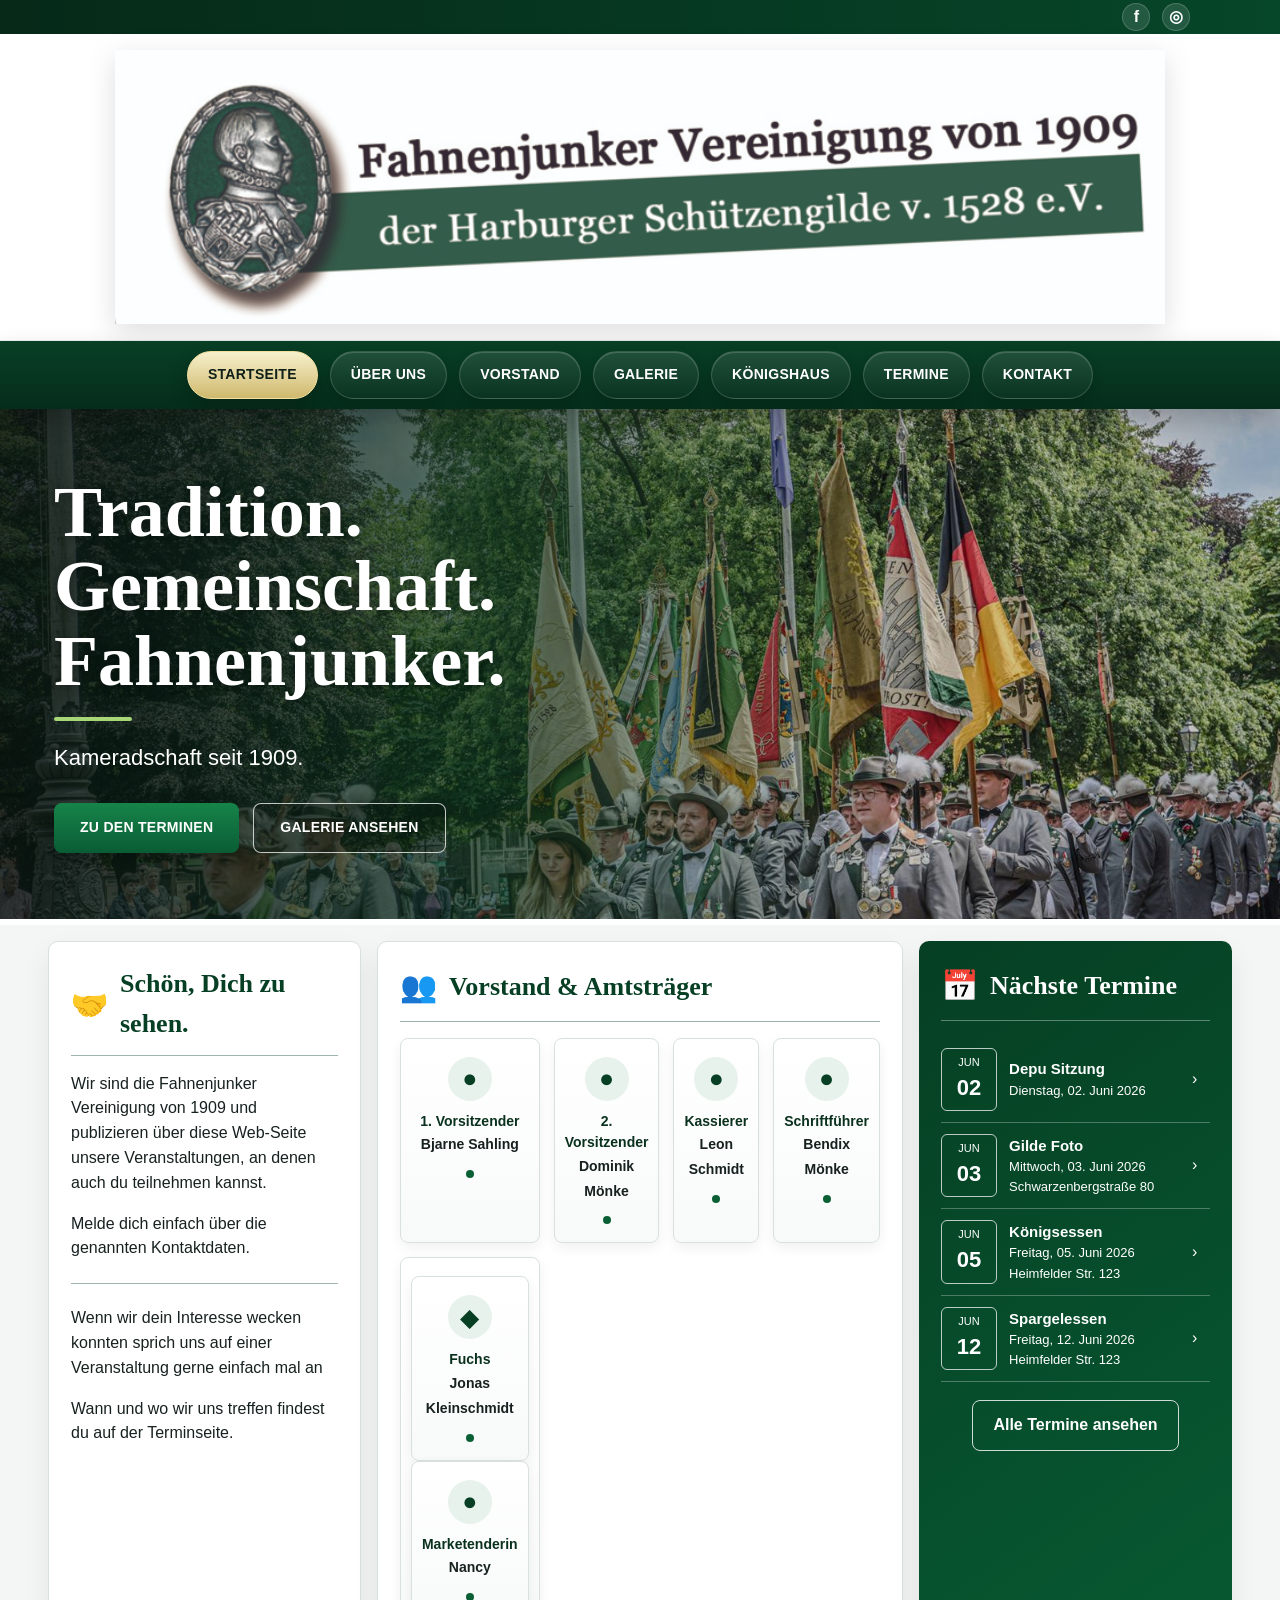
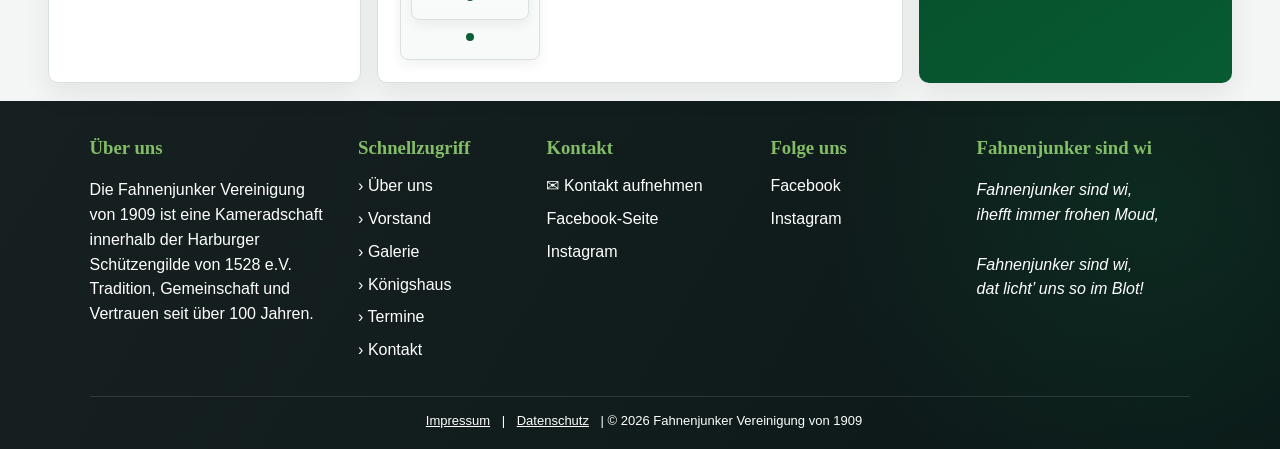
<file: index.html>
<!doctype html><html lang="de"><head><meta charset="utf-8"><meta name="viewport" content="width=device-width,initial-scale=1"><title>Fahnenjunker Vereinigung von 1909</title><meta name="description" content="Fahnenjunker Vereinigung von 1909 der Harburger Schützengilde von 1528 e.V."><link rel="stylesheet" href="style.css"></head><body>
  <div class="topbar"><a class="social-mini" href="https://www.facebook.com/share/1bMhNrFYXb/?mibextid=wwXIfr" target="_blank" rel="noopener" aria-label="Facebook">f</a><a class="social-mini" href="https://www.instagram.com/fahnenjunker?igsh=MXdiOWY1bDBiOTQwOA==" target="_blank" rel="noopener" aria-label="Instagram">◎</a></div>
  <header class="brand"><img src="banner.jpg" alt="Fahnenjunker Vereinigung von 1909 der Harburger Schützengilde v. 1528 e.V."></header>
  <nav class="nav"><div class="nav-inner"><a class="active" href="index.html">Startseite</a><a class="" href="ueber-uns.html">Über uns</a><a class="" href="vorstand.html">Vorstand</a><a class="" href="galerie.html">Galerie</a><a class="" href="koenigshaus.html">Königshaus</a><a class="" href="termine.html">Termine</a><a class="" href="kontakt.html">Kontakt</a></div></nav>
  <section class="hero"><div class="hero-content"><h1>Tradition.<br>Gemeinschaft.<br>Fahnenjunker.</h1><div class="accent"></div><p>Kameradschaft seit 1909.</p><div class="btns"><a class="btn primary" href="termine.html">Zu den Terminen</a><a class="btn secondary" href="galerie.html">Galerie ansehen</a></div></div></section><main class="home-grid"><section class="card"><h2><span class="icon">🤝</span>Schön, Dich zu sehen.</h2><p>Wir sind die Fahnenjunker Vereinigung von 1909 und publizieren über diese Web-Seite unsere Veranstaltungen, an denen auch du teilnehmen kannst.</p><p>Melde dich einfach über die genannten Kontaktdaten.</p><hr class="rule"><p>Wenn wir dein Interesse wecken konnten sprich uns auf einer Veranstaltung gerne einfach mal an</p><p>Wann und wo wir uns treffen findest du auf der Terminseite.</p></section><section class="card"><h2><span class="icon">👥</span>Vorstand & Amtsträger</h2><div class="board-grid"><div class="person"><div class="avatar">●</div><strong>1. Vorsitzender</strong><span>Bjarne Sahling</span></div><div class="person"><div class="avatar">●</div><strong>2. Vorsitzender</strong><span>Dominik Mönke</span></div><div class="person"><div class="avatar">●</div><strong>Kassierer</strong><span> Leon Schmidt </span></div><div class="person"><div class="avatar">●</div><strong>Schriftführer</strong><span>Bendix Mönke</span></div><div class="person"><div><div class="person"><div class="avatar">◆</div><strong>Fuchs</strong><span>Jonas Kleinschmidt</span></div><div class="person"><div><div class="avatar">●</div><strong>Marketenderin</strong><span>Nancy</span></div></div></div></section><aside class="card events"><h2><span class="icon">📅</span>Nächste Termine</h2><div class="event"><div class="date"><small>JUN</small><b>02</b></div><p><strong>Depu Sitzung</strong><br>Dienstag, 02. Juni 2026<br></p><span>›</span></div><div class="event"><div class="date"><small>JUN</small><b>03</b></div><p><strong>Gilde Foto</strong><br>Mittwoch, 03. Juni 2026<br>Schwarzenbergstraße 80</p><span>›</span></div><div class="event"><div class="date"><small>JUN</small><b>05</b></div><p><strong>Königsessen</strong><br>Freitag, 05. Juni 2026<br>Heimfelder Str. 123</p><span>›</span></div><div class="event"><div class="date"><small>JUN</small><b>12</b></div><p><strong>Spargelessen</strong><br>Freitag, 12. Juni 2026<br>Heimfelder Str. 123</p><span>›</span></div><div class="download"><a href="termine.html">Alle Termine ansehen</a></div></aside></main>
  <footer class="footer"><div class="footer-grid"><div><h3>Über uns</h3><p>Die Fahnenjunker Vereinigung von 1909 ist eine Kameradschaft innerhalb der Harburger Schützengilde von 1528 e.V. Tradition, Gemeinschaft und Vertrauen seit über 100 Jahren.</p></div><div><h3>Schnellzugriff</h3><a href="ueber-uns.html">› Über uns</a><a href="vorstand.html">› Vorstand</a><a href="galerie.html">› Galerie</a><a href="koenigshaus.html">› Königshaus</a><a href="termine.html">› Termine</a><a href="kontakt.html">› Kontakt</a></div><div><h3>Kontakt</h3><a href="kontakt.html">✉ Kontakt aufnehmen</a><a href="https://www.facebook.com/share/1bMhNrFYXb/?mibextid=wwXIfr" target="_blank" rel="noopener">Facebook-Seite</a><a href="https://www.instagram.com/fahnenjunker?igsh=MXdiOWY1bDBiOTQwOA==" target="_blank" rel="noopener">Instagram</a></div><div><h3>Folge uns</h3><a href="https://www.facebook.com/share/1bMhNrFYXb/?mibextid=wwXIfr" target="_blank" rel="noopener">Facebook</a><a href="https://www.instagram.com/fahnenjunker?igsh=MXdiOWY1bDBiOTQwOA==" target="_blank" rel="noopener">Instagram</a></div><div><h3>Fahnenjunker sind wi</h3><p class="poem">Fahnenjunker sind wi,<br>ihefft immer frohen Moud,<br><br>Fahnenjunker sind wi,<br>dat licht’ uns so im Blot!</p></div></div><div class="legal"><a href="impressum.html">Impressum</a> | <a href="datenschutz.html">Datenschutz</a> | © 2026 Fahnenjunker Vereinigung von 1909</div></footer>
  </body></html>
</file>
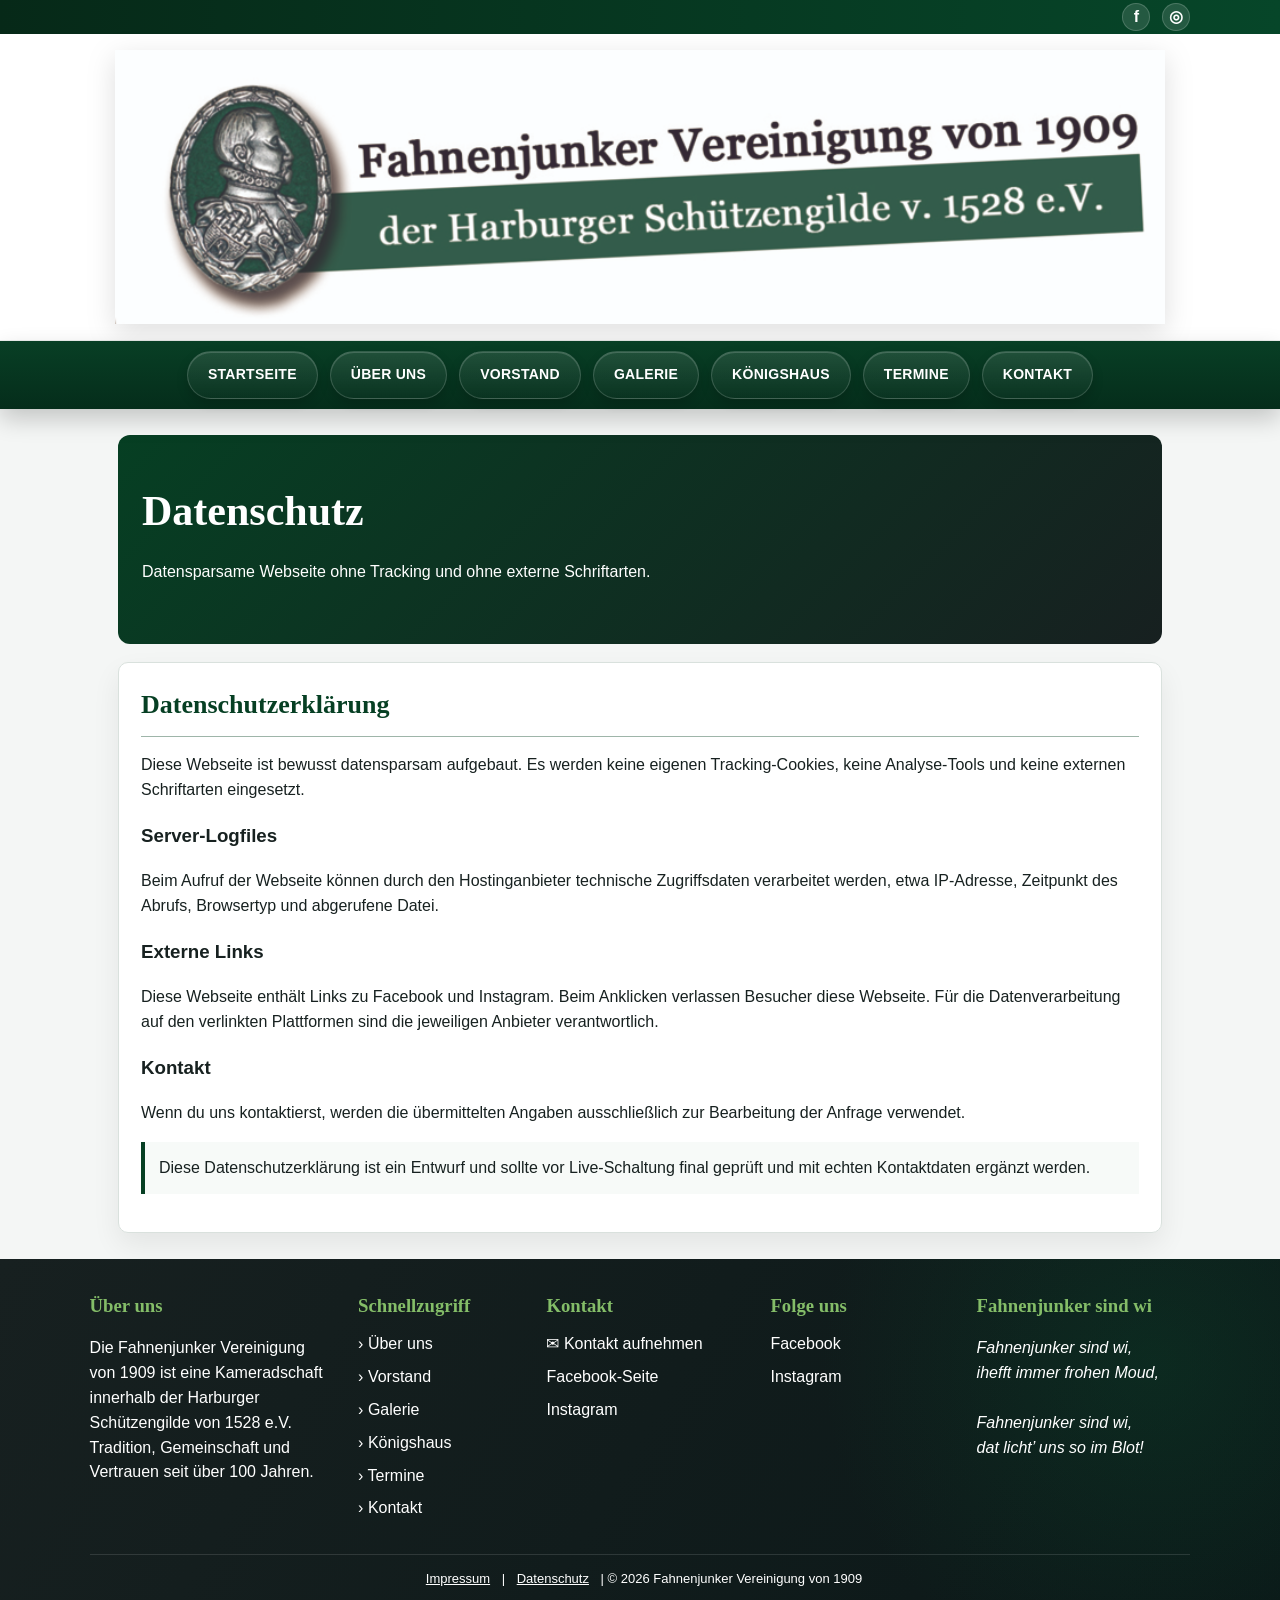
<file: datenschutz.html>
<!doctype html><html lang="de"><head><meta charset="utf-8"><meta name="viewport" content="width=device-width,initial-scale=1"><title>Datenschutz – Fahnenjunker</title><meta name="description" content="Fahnenjunker Vereinigung von 1909 der Harburger Schützengilde von 1528 e.V."><link rel="stylesheet" href="style.css"></head><body>
<div class="topbar"><a class="social-mini" href="https://www.facebook.com/share/1bMhNrFYXb/?mibextid=wwXIfr" target="_blank" rel="noopener" aria-label="Facebook">f</a><a class="social-mini" href="https://www.instagram.com/fahnenjunker?igsh=MXdiOWY1bDBiOTQwOA==" target="_blank" rel="noopener" aria-label="Instagram">◎</a></div>
<header class="brand"><img src="banner.jpg" alt="Fahnenjunker Vereinigung von 1909 der Harburger Schützengilde v. 1528 e.V."></header>
<nav class="nav"><div class="nav-inner"><a class="" href="index.html">Startseite</a><a class="" href="ueber-uns.html">Über uns</a><a class="" href="vorstand.html">Vorstand</a><a class="" href="galerie.html">Galerie</a><a class="" href="koenigshaus.html">Königshaus</a><a class="" href="termine.html">Termine</a><a class="" href="kontakt.html">Kontakt</a></div></nav>
<main class="content"><section class="page-hero"><h1>Datenschutz</h1><p>Datensparsame Webseite ohne Tracking und ohne externe Schriftarten.</p></section><section class="card"><h2>Datenschutzerklärung</h2><p>Diese Webseite ist bewusst datensparsam aufgebaut. Es werden keine eigenen Tracking-Cookies, keine Analyse-Tools und keine externen Schriftarten eingesetzt.</p><h3>Server-Logfiles</h3><p>Beim Aufruf der Webseite können durch den Hostinganbieter technische Zugriffsdaten verarbeitet werden, etwa IP-Adresse, Zeitpunkt des Abrufs, Browsertyp und abgerufene Datei.</p><h3>Externe Links</h3><p>Diese Webseite enthält Links zu Facebook und Instagram. Beim Anklicken verlassen Besucher diese Webseite. Für die Datenverarbeitung auf den verlinkten Plattformen sind die jeweiligen Anbieter verantwortlich.</p><h3>Kontakt</h3><p>Wenn du uns kontaktierst, werden die übermittelten Angaben ausschließlich zur Bearbeitung der Anfrage verwendet.</p><div class="notice">Diese Datenschutzerklärung ist ein Entwurf und sollte vor Live-Schaltung final geprüft und mit echten Kontaktdaten ergänzt werden.</div></section></main>
<footer class="footer"><div class="footer-grid"><div><h3>Über uns</h3><p>Die Fahnenjunker Vereinigung von 1909 ist eine Kameradschaft innerhalb der Harburger Schützengilde von 1528 e.V. Tradition, Gemeinschaft und Vertrauen seit über 100 Jahren.</p></div><div><h3>Schnellzugriff</h3><a href="ueber-uns.html">› Über uns</a><a href="vorstand.html">› Vorstand</a><a href="galerie.html">› Galerie</a><a href="koenigshaus.html">› Königshaus</a><a href="termine.html">› Termine</a><a href="kontakt.html">› Kontakt</a></div><div><h3>Kontakt</h3><a href="kontakt.html">✉ Kontakt aufnehmen</a><a href="https://www.facebook.com/share/1bMhNrFYXb/?mibextid=wwXIfr" target="_blank" rel="noopener">Facebook-Seite</a><a href="https://www.instagram.com/fahnenjunker?igsh=MXdiOWY1bDBiOTQwOA==" target="_blank" rel="noopener">Instagram</a></div><div><h3>Folge uns</h3><a href="https://www.facebook.com/share/1bMhNrFYXb/?mibextid=wwXIfr" target="_blank" rel="noopener">Facebook</a><a href="https://www.instagram.com/fahnenjunker?igsh=MXdiOWY1bDBiOTQwOA==" target="_blank" rel="noopener">Instagram</a></div><div><h3>Fahnenjunker sind wi</h3><p class="poem">Fahnenjunker sind wi,<br>ihefft immer frohen Moud,<br><br>Fahnenjunker sind wi,<br>dat licht’ uns so im Blot!</p></div></div><div class="legal"><a href="impressum.html">Impressum</a> | <a href="datenschutz.html">Datenschutz</a> | © 2026 Fahnenjunker Vereinigung von 1909</div></footer>
</body></html>
</file>
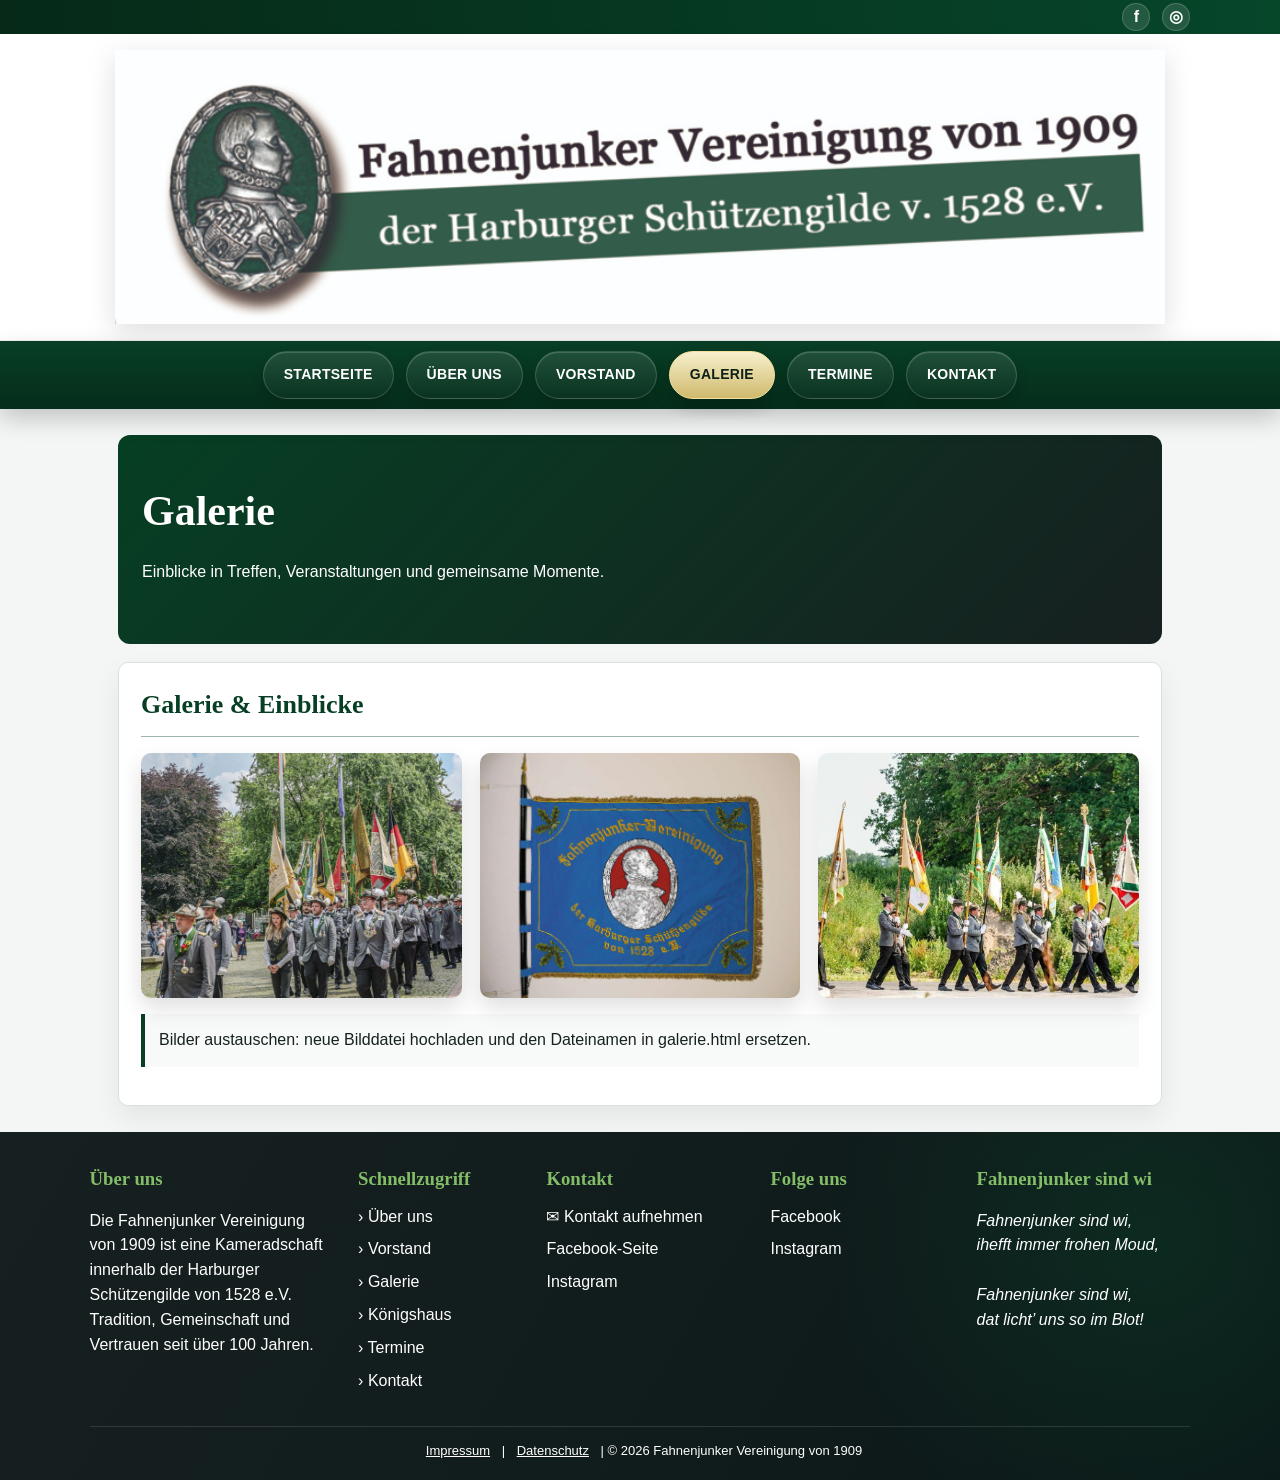
<file: galerie.html>
<!doctype html><html lang="de"><head><meta charset="utf-8"><meta name="viewport" content="width=device-width,initial-scale=1"><title>Galerie – Fahnenjunker</title><meta name="description" content="Fahnenjunker Vereinigung von 1909 der Harburger Schützengilde von 1528 e.V."><link rel="stylesheet" href="style.css"></head><body>
<div class="topbar"><a class="social-mini" href="https://www.facebook.com/share/1bMhNrFYXb/?mibextid=wwXIfr" target="_blank" rel="noopener" aria-label="Facebook">f</a><a class="social-mini" href="https://www.instagram.com/fahnenjunker?igsh=MXdiOWY1bDBiOTQwOA==" target="_blank" rel="noopener" aria-label="Instagram">◎</a></div>
<header class="brand"><img src="banner.jpg" alt="Fahnenjunker Vereinigung von 1909 der Harburger Schützengilde v. 1528 e.V."></header>
<nav class="nav"><div class="nav-inner"><a class="" href="index.html">Startseite</a><a class="" href="ueber-uns.html">Über uns</a><a class="" href="vorstand.html">Vorstand</a><a class="active" href="galerie.html">Galerie</a><a class="" href="termine.html">Termine</a><a class="" href="kontakt.html">Kontakt</a></div></nav>
<main class="content"><section class="page-hero"><h1>Galerie</h1><p>Einblicke in Treffen, Veranstaltungen und gemeinsame Momente.</p></section><section class="card"><h2>Galerie & Einblicke</h2><div class="gallery"><img src="hero.jpg" alt="hero.jpg"><img src="fahne.jpg"><img src="graue.jpg" alt="Gemeinschaft der Fahnenjunker"></div><div class="notice">Bilder austauschen: neue Bilddatei hochladen und den Dateinamen in galerie.html ersetzen.</div></section></main>
<footer class="footer"><div class="footer-grid"><div><h3>Über uns</h3><p>Die Fahnenjunker Vereinigung von 1909 ist eine Kameradschaft innerhalb der Harburger Schützengilde von 1528 e.V. Tradition, Gemeinschaft und Vertrauen seit über 100 Jahren.</p></div><div><h3>Schnellzugriff</h3><a href="ueber-uns.html">› Über uns</a><a href="vorstand.html">› Vorstand</a><a href="galerie.html">› Galerie</a><a href="koenigshaus.html">› Königshaus</a><a href="termine.html">› Termine</a><a href="kontakt.html">› Kontakt</a></div><div><h3>Kontakt</h3><a href="kontakt.html">✉ Kontakt aufnehmen</a><a href="https://www.facebook.com/share/1bMhNrFYXb/?mibextid=wwXIfr" target="_blank" rel="noopener">Facebook-Seite</a><a href="https://www.instagram.com/fahnenjunker?igsh=MXdiOWY1bDBiOTQwOA==" target="_blank" rel="noopener">Instagram</a></div><div><h3>Folge uns</h3><a href="https://www.facebook.com/share/1bMhNrFYXb/?mibextid=wwXIfr" target="_blank" rel="noopener">Facebook</a><a href="https://www.instagram.com/fahnenjunker?igsh=MXdiOWY1bDBiOTQwOA==" target="_blank" rel="noopener">Instagram</a></div><div><h3>Fahnenjunker sind wi</h3><p class="poem">Fahnenjunker sind wi,<br>ihefft immer frohen Moud,<br><br>Fahnenjunker sind wi,<br>dat licht’ uns so im Blot!</p></div></div><div class="legal"><a href="impressum.html">Impressum</a> | <a href="datenschutz.html">Datenschutz</a> | © 2026 Fahnenjunker Vereinigung von 1909</div></footer>
</body></html>
</file>
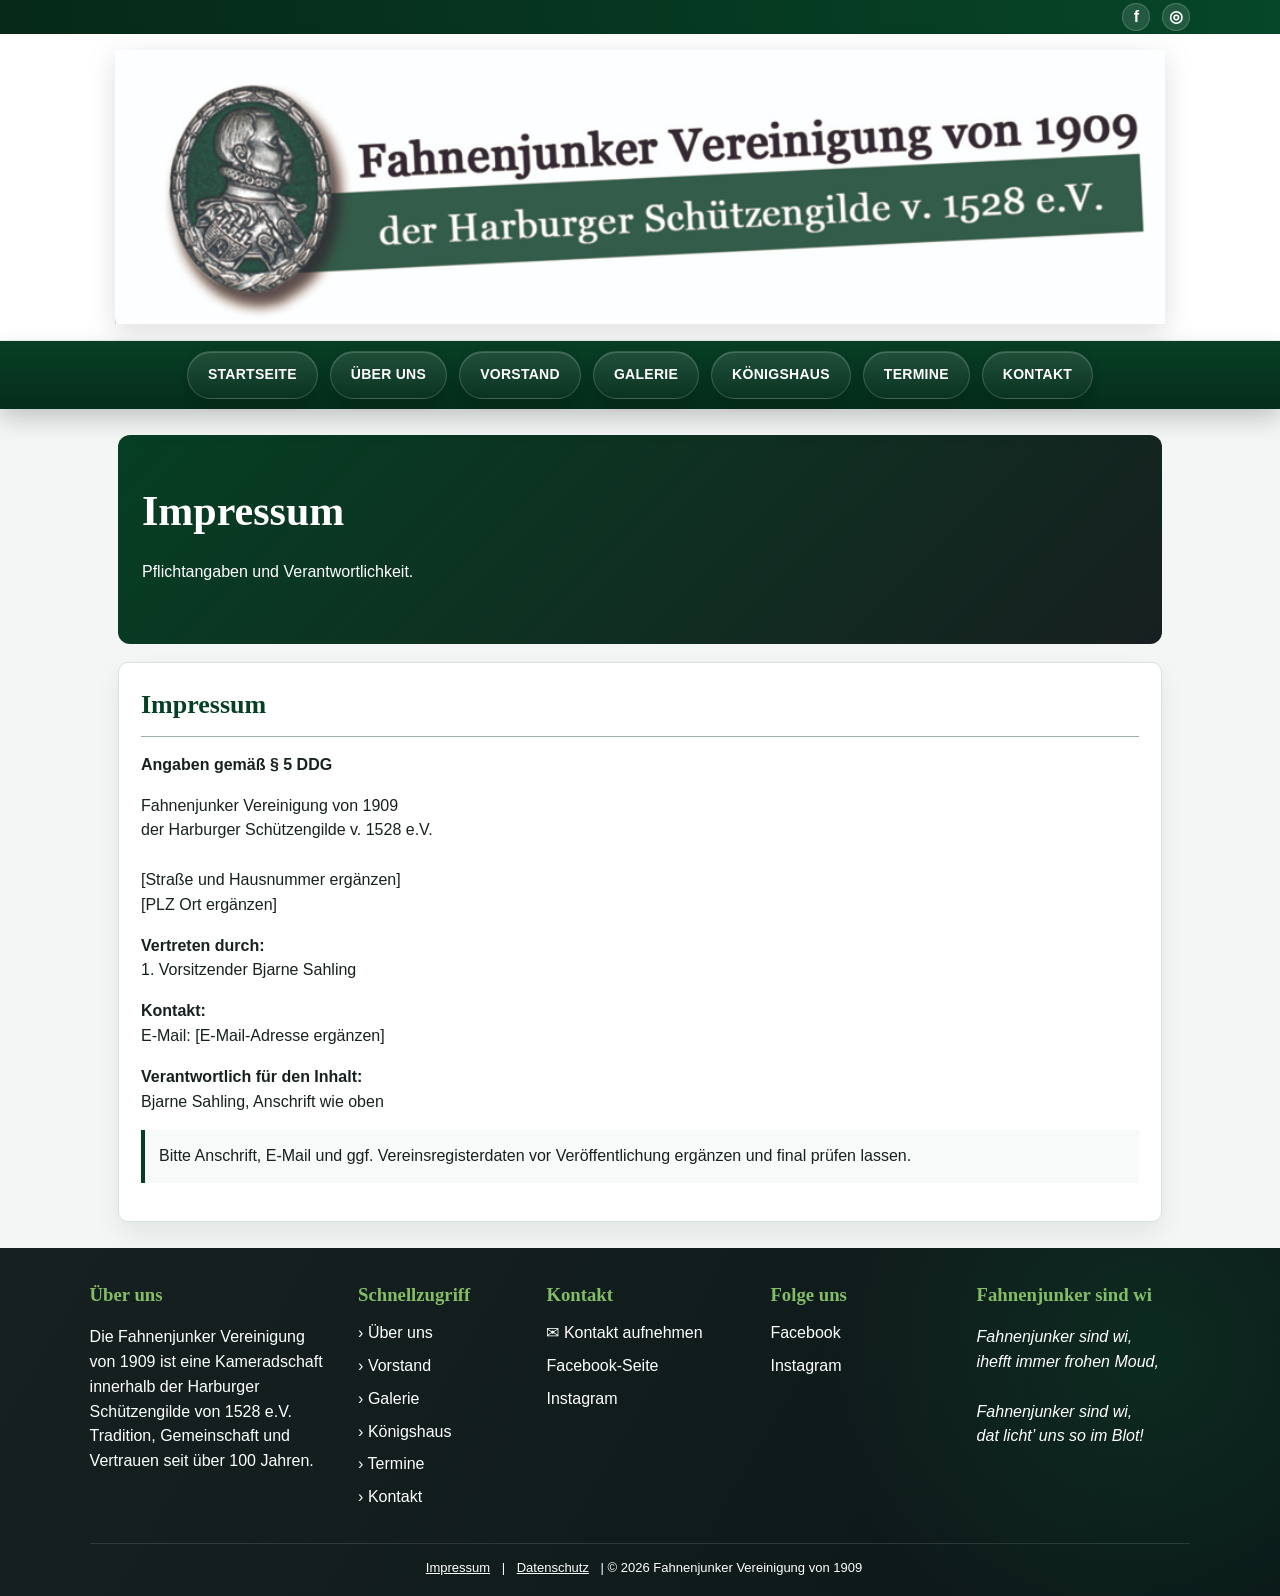
<file: impressum.html>
<!doctype html><html lang="de"><head><meta charset="utf-8"><meta name="viewport" content="width=device-width,initial-scale=1"><title>Impressum – Fahnenjunker</title><meta name="description" content="Fahnenjunker Vereinigung von 1909 der Harburger Schützengilde von 1528 e.V."><link rel="stylesheet" href="style.css"></head><body>
<div class="topbar"><a class="social-mini" href="https://www.facebook.com/share/1bMhNrFYXb/?mibextid=wwXIfr" target="_blank" rel="noopener" aria-label="Facebook">f</a><a class="social-mini" href="https://www.instagram.com/fahnenjunker?igsh=MXdiOWY1bDBiOTQwOA==" target="_blank" rel="noopener" aria-label="Instagram">◎</a></div>
<header class="brand"><img src="banner.jpg" alt="Fahnenjunker Vereinigung von 1909 der Harburger Schützengilde v. 1528 e.V."></header>
<nav class="nav"><div class="nav-inner"><a class="" href="index.html">Startseite</a><a class="" href="ueber-uns.html">Über uns</a><a class="" href="vorstand.html">Vorstand</a><a class="" href="galerie.html">Galerie</a><a class="" href="koenigshaus.html">Königshaus</a><a class="" href="termine.html">Termine</a><a class="" href="kontakt.html">Kontakt</a></div></nav>
<main class="content"><section class="page-hero"><h1>Impressum</h1><p>Pflichtangaben und Verantwortlichkeit.</p></section><section class="card"><h2>Impressum</h2><p><strong>Angaben gemäß § 5 DDG</strong></p><p>Fahnenjunker Vereinigung von 1909<br>der Harburger Schützengilde v. 1528 e.V.<br><br>[Straße und Hausnummer ergänzen]<br>[PLZ Ort ergänzen]</p><p><strong>Vertreten durch:</strong><br>1. Vorsitzender Bjarne Sahling</p><p><strong>Kontakt:</strong><br>E-Mail: [E-Mail-Adresse ergänzen]</p><p><strong>Verantwortlich für den Inhalt:</strong><br>Bjarne Sahling, Anschrift wie oben</p><div class="notice">Bitte Anschrift, E-Mail und ggf. Vereinsregisterdaten vor Veröffentlichung ergänzen und final prüfen lassen.</div></section></main>
<footer class="footer"><div class="footer-grid"><div><h3>Über uns</h3><p>Die Fahnenjunker Vereinigung von 1909 ist eine Kameradschaft innerhalb der Harburger Schützengilde von 1528 e.V. Tradition, Gemeinschaft und Vertrauen seit über 100 Jahren.</p></div><div><h3>Schnellzugriff</h3><a href="ueber-uns.html">› Über uns</a><a href="vorstand.html">› Vorstand</a><a href="galerie.html">› Galerie</a><a href="koenigshaus.html">› Königshaus</a><a href="termine.html">› Termine</a><a href="kontakt.html">› Kontakt</a></div><div><h3>Kontakt</h3><a href="kontakt.html">✉ Kontakt aufnehmen</a><a href="https://www.facebook.com/share/1bMhNrFYXb/?mibextid=wwXIfr" target="_blank" rel="noopener">Facebook-Seite</a><a href="https://www.instagram.com/fahnenjunker?igsh=MXdiOWY1bDBiOTQwOA==" target="_blank" rel="noopener">Instagram</a></div><div><h3>Folge uns</h3><a href="https://www.facebook.com/share/1bMhNrFYXb/?mibextid=wwXIfr" target="_blank" rel="noopener">Facebook</a><a href="https://www.instagram.com/fahnenjunker?igsh=MXdiOWY1bDBiOTQwOA==" target="_blank" rel="noopener">Instagram</a></div><div><h3>Fahnenjunker sind wi</h3><p class="poem">Fahnenjunker sind wi,<br>ihefft immer frohen Moud,<br><br>Fahnenjunker sind wi,<br>dat licht’ uns so im Blot!</p></div></div><div class="legal"><a href="impressum.html">Impressum</a> | <a href="datenschutz.html">Datenschutz</a> | © 2026 Fahnenjunker Vereinigung von 1909</div></footer>
</body></html>
</file>
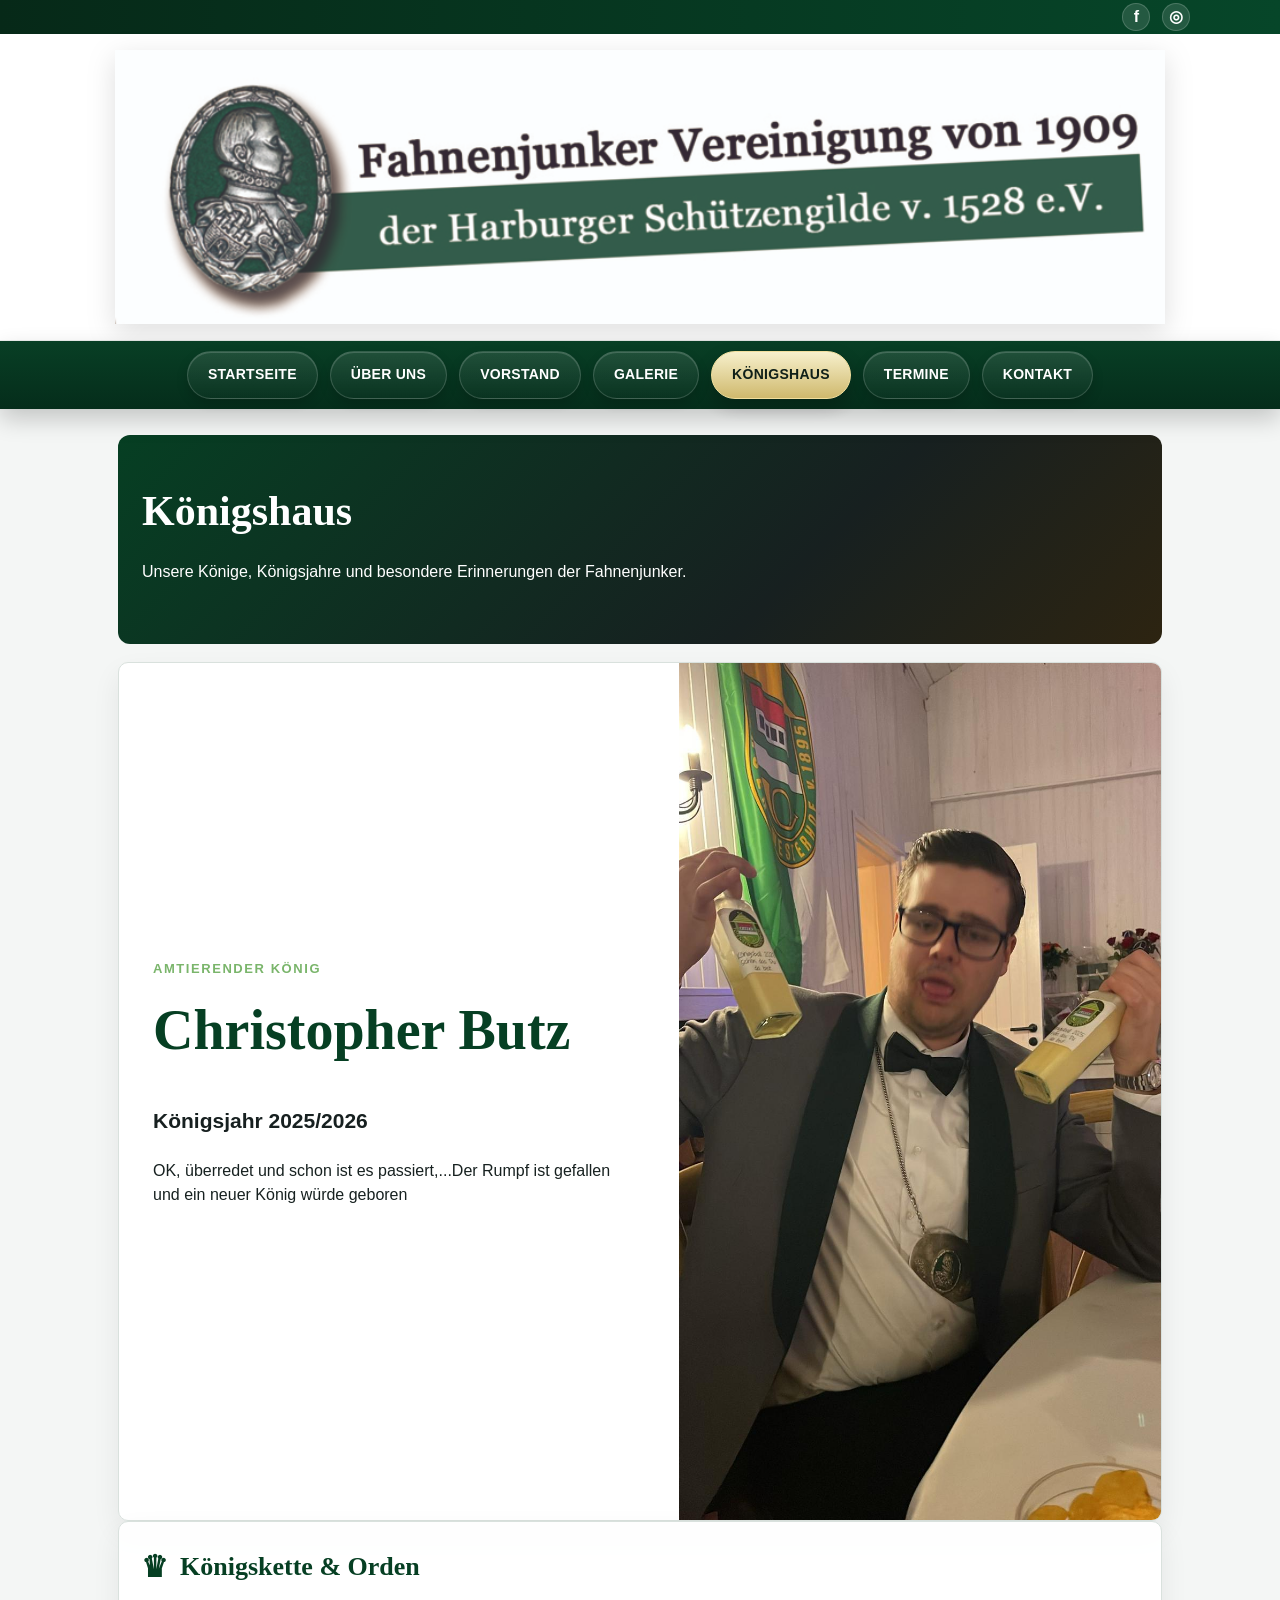
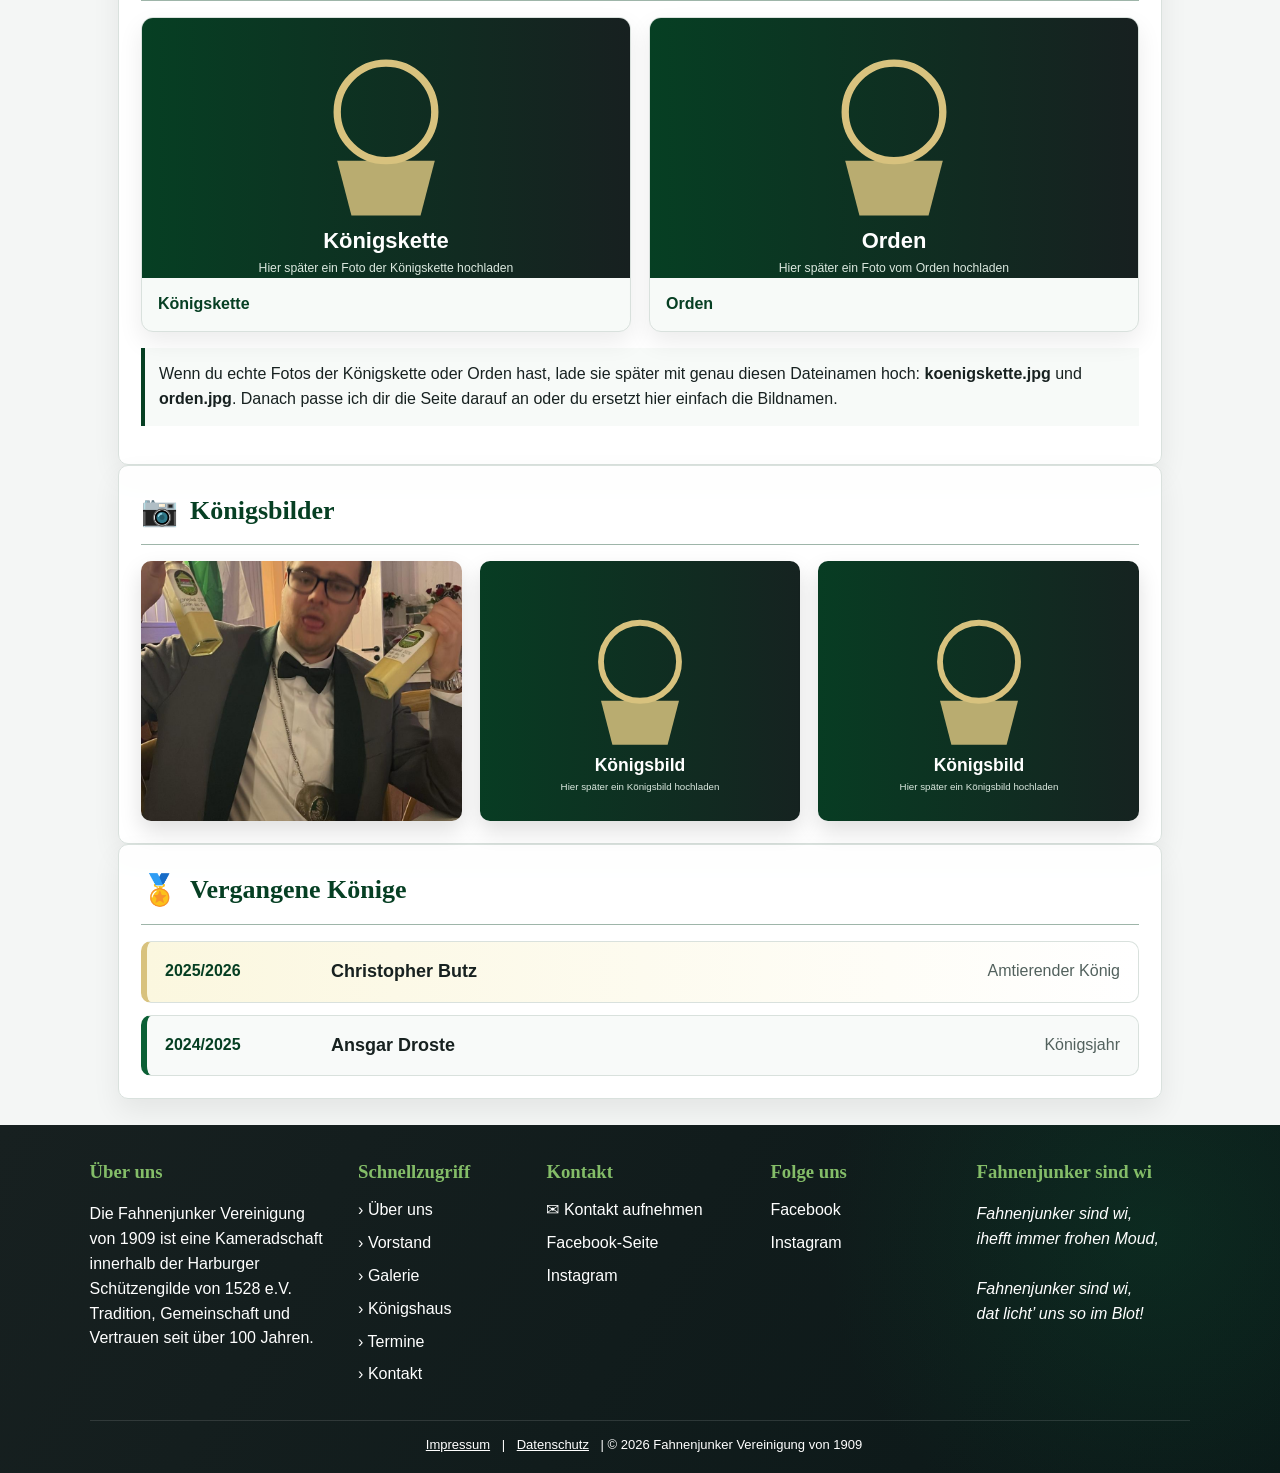
<file: koenigshaus.html>
<!doctype html><html lang="de"><head><meta charset="utf-8"><meta name="viewport" content="width=device-width,initial-scale=1"><title>Königshaus – Fahnenjunker</title><meta name="description" content="Königshaus der Fahnenjunker Vereinigung von 1909."><link rel="stylesheet" href="style.css"></head><body>
<div class="topbar"><a class="social-mini" href="https://www.facebook.com/share/1bMhNrFYXb/?mibextid=wwXIfr" target="_blank" rel="noopener" aria-label="Facebook">f</a><a class="social-mini" href="https://www.instagram.com/fahnenjunker?igsh=MXdiOWY1bDBiOTQwOA==" target="_blank" rel="noopener" aria-label="Instagram">◎</a></div>
<header class="brand"><img src="banner.jpg" alt="Fahnenjunker Vereinigung von 1909 der Harburger Schützengilde v. 1528 e.V."></header>
<nav class="nav"><div class="nav-inner"><a class="" href="index.html">Startseite</a><a class="" href="ueber-uns.html">Über uns</a><a class="" href="vorstand.html">Vorstand</a><a class="" href="galerie.html">Galerie</a><a class="active" href="koenigshaus.html">Königshaus</a><a class="" href="termine.html">Termine</a><a class="" href="kontakt.html">Kontakt</a></div></nav>
<main class="content">
<section class="page-hero royal-hero"><h1>Königshaus</h1><p>Unsere Könige, Königsjahre und besondere Erinnerungen der Fahnenjunker.</p></section>

<section class="royal-feature card">
  <div class="royal-copy">
    <p class="eyebrow">Amtierender König</p>
    <h2>Christopher Butz</h2>
    <p class="royal-year">Königsjahr 2025/2026</p>
    <p>OK, überredet und schon ist es passiert,...Der Rumpf ist gefallen und ein neuer König würde geboren</p>
  </div>
  <div class="royal-photo-wrap"><img src="koenig.2025-2026.jpg" alt="Königsbild Christopher Butz" class="royal-photo"></div>
</section>

<section class="card"><h2><span class="icon">♛</span> Königskette & Orden</h2>
  <div class="royal-media-grid">
    <figure><img src="koenigskette-platzhalter.svg" alt="Königskette der Fahnenjunker"><figcaption>Königskette</figcaption></figure>
    <figure><img src="orden-platzhalter.svg" alt="Orden der Fahnenjunker"><figcaption>Orden</figcaption></figure>
  </div>
  <div class="notice">Wenn du echte Fotos der Königskette oder Orden hast, lade sie später mit genau diesen Dateinamen hoch: <strong>koenigskette.jpg</strong> und <strong>orden.jpg</strong>. Danach passe ich dir die Seite darauf an oder du ersetzt hier einfach die Bildnamen.</div>
</section>

<section class="card"><h2><span class="icon">📷</span> Königsbilder</h2>
  <div class="gallery king-gallery">
    <img src="koenig.2025-2026.jpg" alt="Königsbild 2025/2026 Christopher Butz">
    <img src="koenig-bild-platzhalter.svg" alt="Platzhalter für weiteres Königsbild">
    <img src="koenig-bild-platzhalter.svg" alt="Platzhalter für weiteres Königsbild">
  </div>
</section>

<section class="card"><h2><span class="icon">🏅</span> Vergangene Könige</h2>
  <div class="timeline">
    <div class="timeline-item current"><span>2025/2026</span><strong>Christopher Butz</strong><em>Amtierender König</em></div>
    <div class="timeline-item"><span>2024/2025</span><strong>Ansgar Droste</strong><em>Königsjahr</em></div>
  </div>
</section>
</main>
<footer class="footer"><div class="footer-grid"><div><h3>Über uns</h3><p>Die Fahnenjunker Vereinigung von 1909 ist eine Kameradschaft innerhalb der Harburger Schützengilde von 1528 e.V. Tradition, Gemeinschaft und Vertrauen seit über 100 Jahren.</p></div><div><h3>Schnellzugriff</h3><a href="ueber-uns.html">› Über uns</a><a href="vorstand.html">› Vorstand</a><a href="galerie.html">› Galerie</a><a href="koenigshaus.html">› Königshaus</a><a href="termine.html">› Termine</a><a href="kontakt.html">› Kontakt</a></div><div><h3>Kontakt</h3><a href="kontakt.html">✉ Kontakt aufnehmen</a><a href="https://www.facebook.com/share/1bMhNrFYXb/?mibextid=wwXIfr" target="_blank" rel="noopener">Facebook-Seite</a><a href="https://www.instagram.com/fahnenjunker?igsh=MXdiOWY1bDBiOTQwOA==" target="_blank" rel="noopener">Instagram</a></div><div><h3>Folge uns</h3><a href="https://www.facebook.com/share/1bMhNrFYXb/?mibextid=wwXIfr" target="_blank" rel="noopener">Facebook</a><a href="https://www.instagram.com/fahnenjunker?igsh=MXdiOWY1bDBiOTQwOA==" target="_blank" rel="noopener">Instagram</a></div><div><h3>Fahnenjunker sind wi</h3><p class="poem">Fahnenjunker sind wi,<br>ihefft immer frohen Moud,<br><br>Fahnenjunker sind wi,<br>dat licht’ uns so im Blot!</p></div></div><div class="legal"><a href="impressum.html">Impressum</a> | <a href="datenschutz.html">Datenschutz</a> | © 2026 Fahnenjunker Vereinigung von 1909</div></footer>
</body></html>
</file>
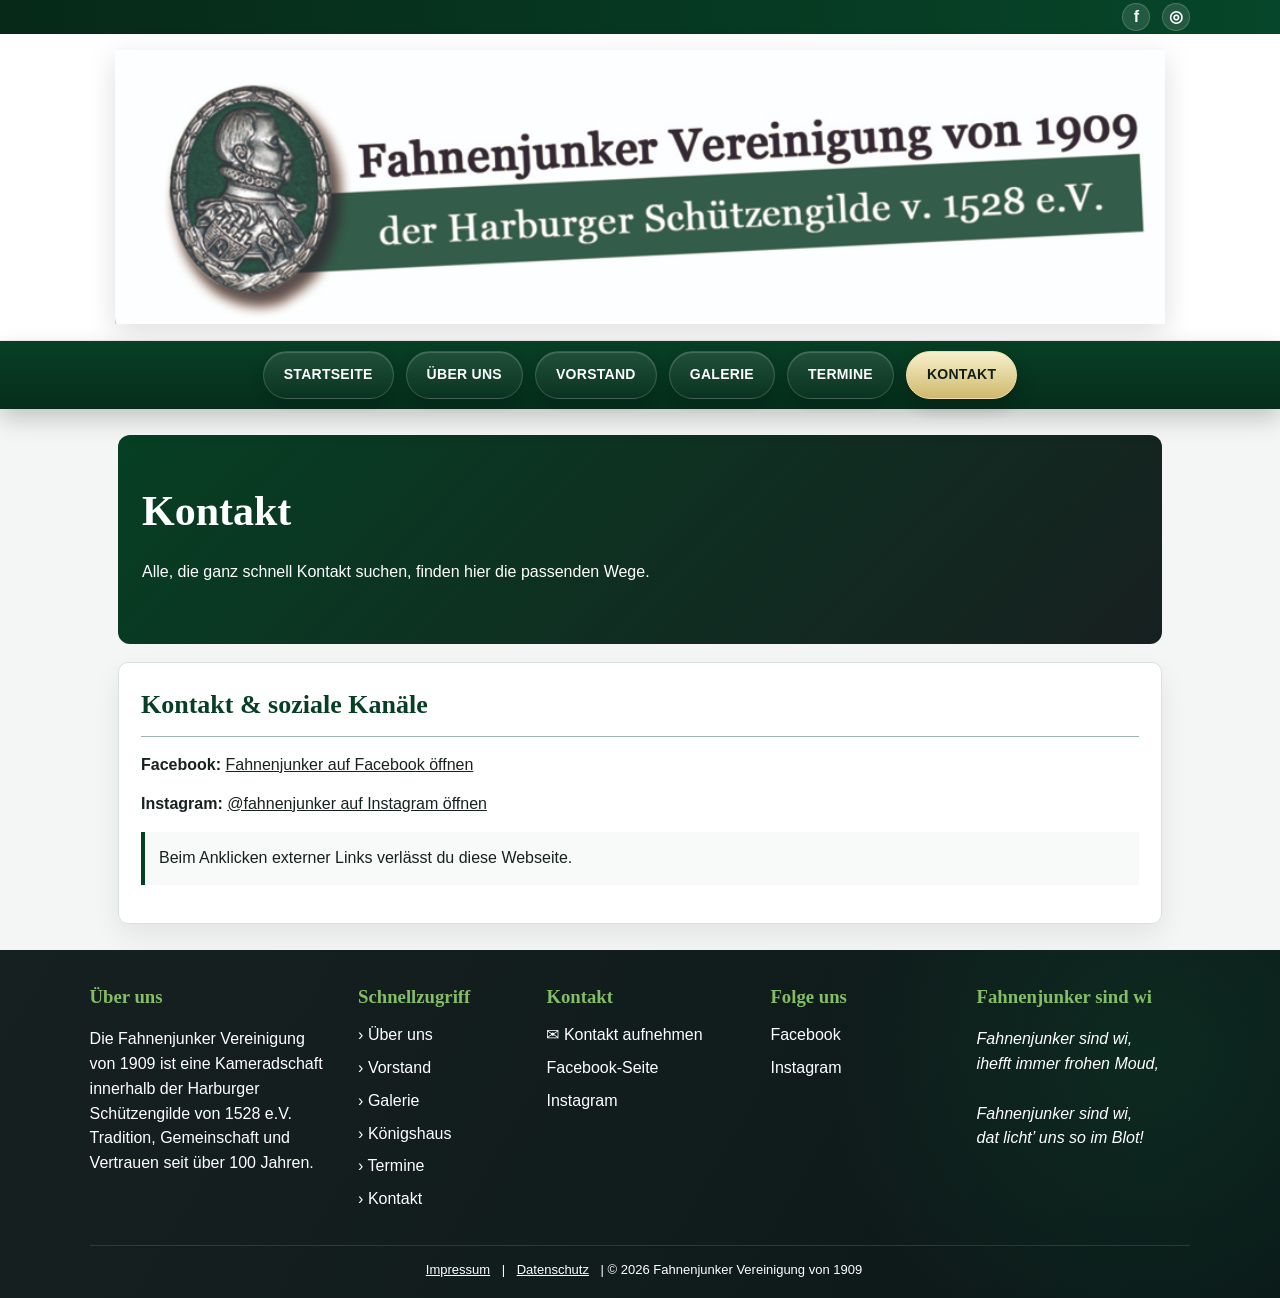
<file: kontakt.html>
<!doctype html><html lang="de"><head><meta charset="utf-8"><meta name="viewport" content="width=device-width,initial-scale=1"><title>Kontakt – Fahnenjunker</title><meta name="description" content="Fahnenjunker Vereinigung von 1909 der Harburger Schützengilde von 1528 e.V."><link rel="stylesheet" href="style.css"></head><body>
<div class="topbar"><a class="social-mini" href="https://www.facebook.com/share/1bMhNrFYXb/?mibextid=wwXIfr" target="_blank" rel="noopener" aria-label="Facebook">f</a><a class="social-mini" href="https://www.instagram.com/fahnenjunker?igsh=MXdiOWY1bDBiOTQwOA==" target="_blank" rel="noopener" aria-label="Instagram">◎</a></div>
<header class="brand"><img src="banner.jpg" alt="Fahnenjunker Vereinigung von 1909 der Harburger Schützengilde v. 1528 e.V."></header>
<nav class="nav"><div class="nav-inner"><a class="" href="index.html">Startseite</a><a class="" href="ueber-uns.html">Über uns</a><a class="" href="vorstand.html">Vorstand</a><a class="" href="galerie.html">Galerie</a><a class="" href="termine.html">Termine</a><a class="active" href="kontakt.html">Kontakt</a></div></nav>
<main class="content"><section class="page-hero"><h1>Kontakt</h1><p>Alle, die ganz schnell Kontakt suchen, finden hier die passenden Wege.</p></section><section class="card"><h2>Kontakt & soziale Kanäle</h2><ul class="contact-list"><li><strong>Facebook:</strong> <a href="https://www.facebook.com/share/1bMhNrFYXb/?mibextid=wwXIfr" target="_blank" rel="noopener">Fahnenjunker auf Facebook öffnen</a></li><li><strong>Instagram:</strong> <a href="https://www.instagram.com/fahnenjunker?igsh=MXdiOWY1bDBiOTQwOA==" target="_blank" rel="noopener">@fahnenjunker auf Instagram öffnen</a></li></ul><div class="notice">Beim Anklicken externer Links verlässt du diese Webseite.</div></section></main>
<footer class="footer"><div class="footer-grid"><div><h3>Über uns</h3><p>Die Fahnenjunker Vereinigung von 1909 ist eine Kameradschaft innerhalb der Harburger Schützengilde von 1528 e.V. Tradition, Gemeinschaft und Vertrauen seit über 100 Jahren.</p></div><div><h3>Schnellzugriff</h3><a href="ueber-uns.html">› Über uns</a><a href="vorstand.html">› Vorstand</a><a href="galerie.html">› Galerie</a><a href="koenigshaus.html">› Königshaus</a><a href="termine.html">› Termine</a><a href="kontakt.html">› Kontakt</a></div><div><h3>Kontakt</h3><a href="kontakt.html">✉ Kontakt aufnehmen</a><a href="https://www.facebook.com/share/1bMhNrFYXb/?mibextid=wwXIfr" target="_blank" rel="noopener">Facebook-Seite</a><a href="https://www.instagram.com/fahnenjunker?igsh=MXdiOWY1bDBiOTQwOA==" target="_blank" rel="noopener">Instagram</a></div><div><h3>Folge uns</h3><a href="https://www.facebook.com/share/1bMhNrFYXb/?mibextid=wwXIfr" target="_blank" rel="noopener">Facebook</a><a href="https://www.instagram.com/fahnenjunker?igsh=MXdiOWY1bDBiOTQwOA==" target="_blank" rel="noopener">Instagram</a></div><div><h3>Fahnenjunker sind wi</h3><p class="poem">Fahnenjunker sind wi,<br>ihefft immer frohen Moud,<br><br>Fahnenjunker sind wi,<br>dat licht’ uns so im Blot!</p></div></div><div class="legal"><a href="impressum.html">Impressum</a> | <a href="datenschutz.html">Datenschutz</a> | © 2026 Fahnenjunker Vereinigung von 1909</div></footer>
</body></html>
</file>
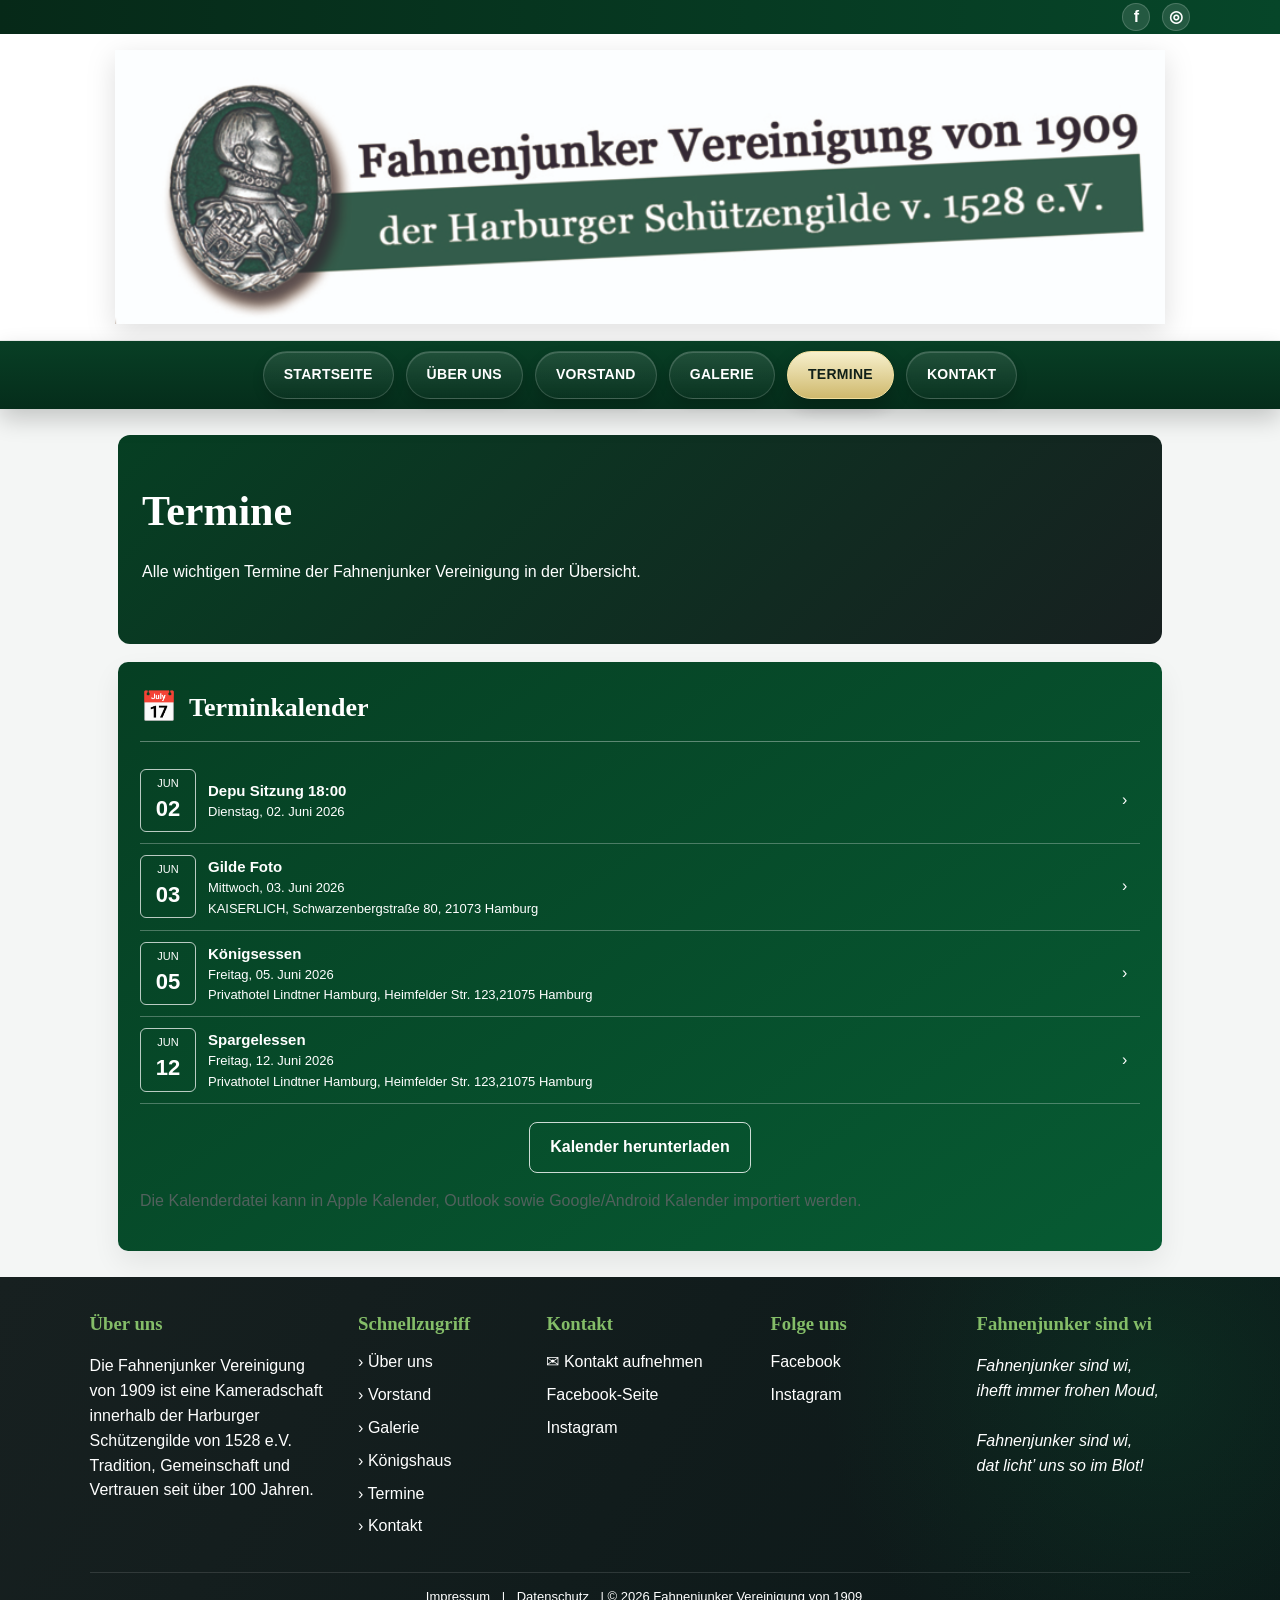
<file: termine.html>
<!doctype html><html lang="de"><head><meta charset="utf-8"><meta name="viewport" content="width=device-width,initial-scale=1"><title>Termine – Fahnenjunker</title><meta name="description" content="Fahnenjunker Vereinigung von 1909 der Harburger Schützengilde von 1528 e.V."><link rel="stylesheet" href="style.css"></head><body>
<div class="topbar"><a class="social-mini" href="https://www.facebook.com/share/1bMhNrFYXb/?mibextid=wwXIfr" target="_blank" rel="noopener" aria-label="Facebook">f</a><a class="social-mini" href="https://www.instagram.com/fahnenjunker?igsh=MXdiOWY1bDBiOTQwOA==" target="_blank" rel="noopener" aria-label="Instagram">◎</a></div>
<header class="brand"><img src="banner.jpg" alt="Fahnenjunker Vereinigung von 1909 der Harburger Schützengilde v. 1528 e.V."></header>
<nav class="nav"><div class="nav-inner"><a class="" href="index.html">Startseite</a><a class="" href="ueber-uns.html">Über uns</a><a class="" href="vorstand.html">Vorstand</a><a class="" href="galerie.html">Galerie</a><a class="active" href="termine.html">Termine</a><a class="" href="kontakt.html">Kontakt</a></div></nav>
<main class="content"><section class="page-hero"><h1>Termine</h1><p>Alle wichtigen Termine der Fahnenjunker Vereinigung in der Übersicht.</p></section><section class="card events"><h2><span class="icon">📅</span>Terminkalender</h2><div class="event"><div class="date"><small>JUN</small><b>02</b></div><p><strong>Depu Sitzung 18:00</strong><br>Dienstag, 02. Juni 2026<br></p><span>›</span></div><div class="event"><div class="date"><small>JUN</small><b>03</b></div><p><strong>Gilde Foto</strong><br>Mittwoch, 03. Juni 2026<br>KAISERLICH, Schwarzenbergstraße 80, 21073 Hamburg</p><span>›</span></div><div class="event"><div class="date"><small>JUN</small><b>05</b></div><p><strong>Königsessen</strong><br>Freitag, 05. Juni 2026<br>Privathotel Lindtner Hamburg, Heimfelder Str. 123,21075 Hamburg</p><span>›</span></div><div class="event"><div class="date"><small>JUN</small><b>12</b></div><p><strong>Spargelessen</strong><br>Freitag, 12. Juni 2026<br>Privathotel Lindtner Hamburg, Heimfelder Str. 123,21075 Hamburg</p><span>›</span></div><div class="download"><a href="fahnenjunker-termine.ics">Kalender herunterladen</a></div><p class="subtle">Die Kalenderdatei kann in Apple Kalender, Outlook sowie Google/Android Kalender importiert werden.</p></section></main>
<footer class="footer"><div class="footer-grid"><div><h3>Über uns</h3><p>Die Fahnenjunker Vereinigung von 1909 ist eine Kameradschaft innerhalb der Harburger Schützengilde von 1528 e.V. Tradition, Gemeinschaft und Vertrauen seit über 100 Jahren.</p></div><div><h3>Schnellzugriff</h3><a href="ueber-uns.html">› Über uns</a><a href="vorstand.html">› Vorstand</a><a href="galerie.html">› Galerie</a><a href="koenigshaus.html">› Königshaus</a><a href="termine.html">› Termine</a><a href="kontakt.html">› Kontakt</a></div><div><h3>Kontakt</h3><a href="kontakt.html">✉ Kontakt aufnehmen</a><a href="https://www.facebook.com/share/1bMhNrFYXb/?mibextid=wwXIfr" target="_blank" rel="noopener">Facebook-Seite</a><a href="https://www.instagram.com/fahnenjunker?igsh=MXdiOWY1bDBiOTQwOA==" target="_blank" rel="noopener">Instagram</a></div><div><h3>Folge uns</h3><a href="https://www.facebook.com/share/1bMhNrFYXb/?mibextid=wwXIfr" target="_blank" rel="noopener">Facebook</a><a href="https://www.instagram.com/fahnenjunker?igsh=MXdiOWY1bDBiOTQwOA==" target="_blank" rel="noopener">Instagram</a></div><div><h3>Fahnenjunker sind wi</h3><p class="poem">Fahnenjunker sind wi,<br>ihefft immer frohen Moud,<br><br>Fahnenjunker sind wi,<br>dat licht’ uns so im Blot!</p></div></div><div class="legal"><a href="impressum.html">Impressum</a> | <a href="datenschutz.html">Datenschutz</a> | © 2026 Fahnenjunker Vereinigung von 1909</div></footer>
</body></html>
</file>
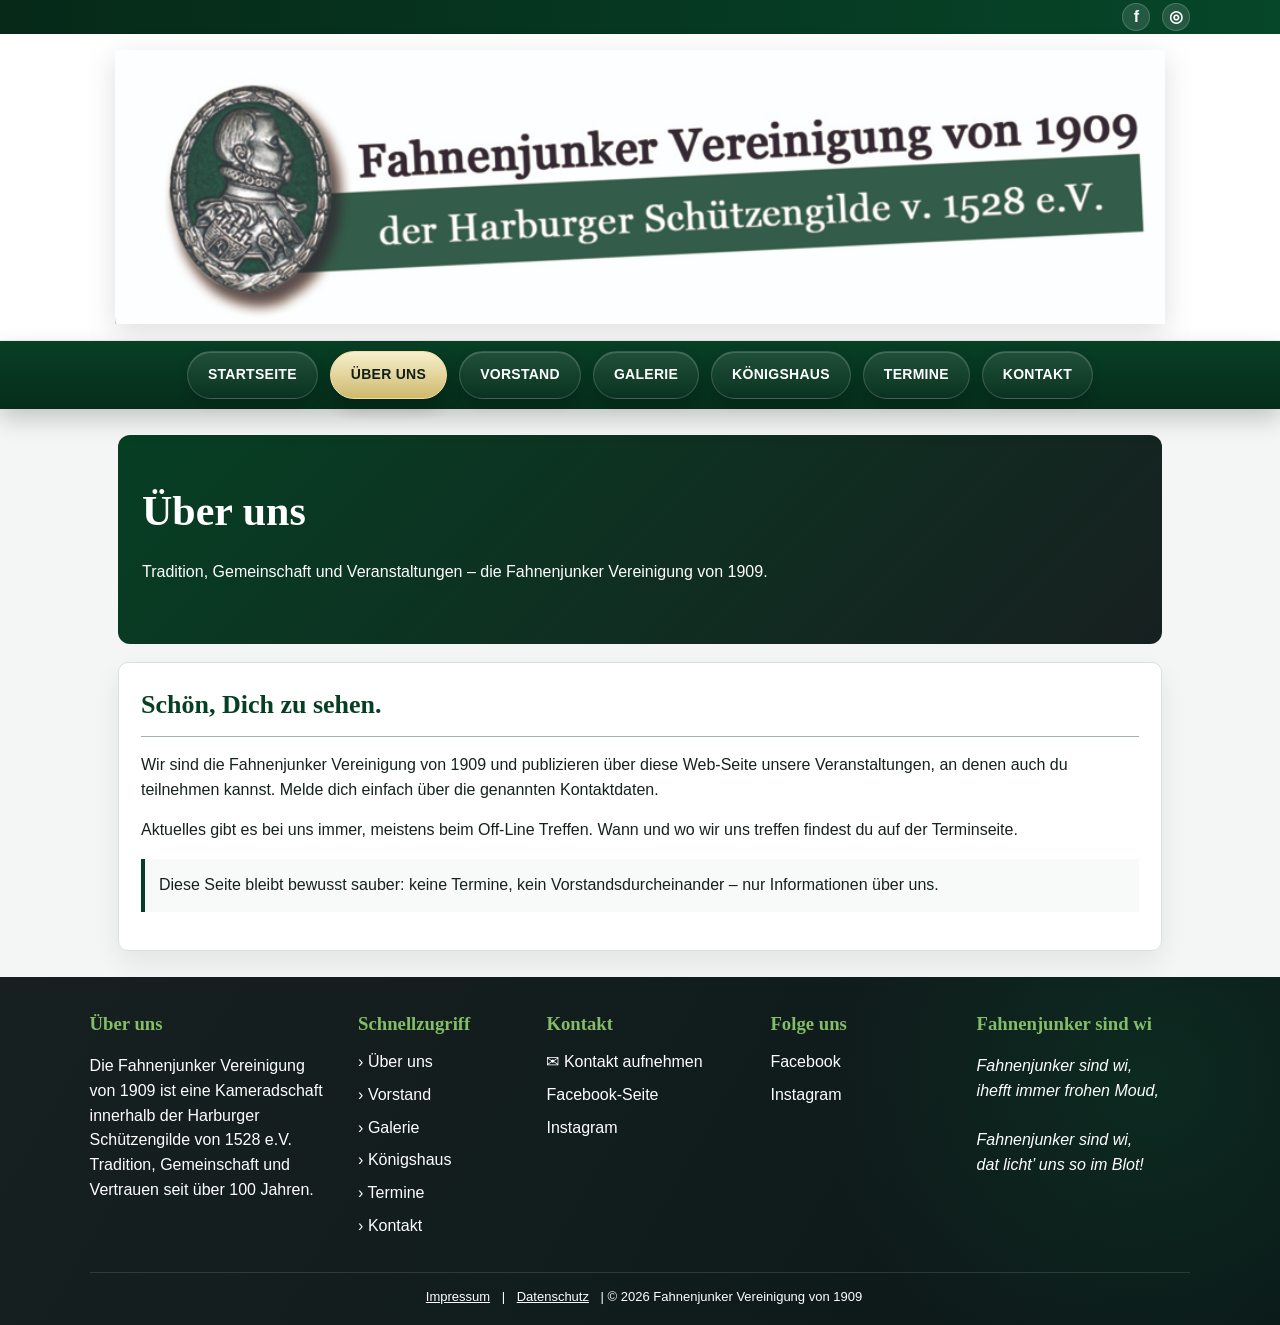
<file: ueber-uns.html>
<!doctype html><html lang="de"><head><meta charset="utf-8"><meta name="viewport" content="width=device-width,initial-scale=1"><title>Über uns – Fahnenjunker</title><meta name="description" content="Fahnenjunker Vereinigung von 1909 der Harburger Schützengilde von 1528 e.V."><link rel="stylesheet" href="style.css"></head><body>
<div class="topbar"><a class="social-mini" href="https://www.facebook.com/share/1bMhNrFYXb/?mibextid=wwXIfr" target="_blank" rel="noopener" aria-label="Facebook">f</a><a class="social-mini" href="https://www.instagram.com/fahnenjunker?igsh=MXdiOWY1bDBiOTQwOA==" target="_blank" rel="noopener" aria-label="Instagram">◎</a></div>
<header class="brand"><img src="banner.jpg" alt="Fahnenjunker Vereinigung von 1909 der Harburger Schützengilde v. 1528 e.V."></header>
<nav class="nav"><div class="nav-inner"><a class="" href="index.html">Startseite</a><a class="active" href="ueber-uns.html">Über uns</a><a class="" href="vorstand.html">Vorstand</a><a class="" href="galerie.html">Galerie</a><a class="" href="koenigshaus.html">Königshaus</a><a class="" href="termine.html">Termine</a><a class="" href="kontakt.html">Kontakt</a></div></nav>
<main class="content"><section class="page-hero"><h1>Über uns</h1><p>Tradition, Gemeinschaft und Veranstaltungen – die Fahnenjunker Vereinigung von 1909.</p></section><section class="card"><h2>Schön, Dich zu sehen.</h2><p>Wir sind die Fahnenjunker Vereinigung von 1909 und publizieren über diese Web-Seite unsere Veranstaltungen, an denen auch du teilnehmen kannst. Melde dich einfach über die genannten Kontaktdaten.</p><p>Aktuelles gibt es bei uns immer, meistens beim Off-Line Treffen. Wann und wo wir uns treffen findest du auf der Terminseite.</p><div class="notice">Diese Seite bleibt bewusst sauber: keine Termine, kein Vorstandsdurcheinander – nur Informationen über uns.</div></section></main>
<footer class="footer"><div class="footer-grid"><div><h3>Über uns</h3><p>Die Fahnenjunker Vereinigung von 1909 ist eine Kameradschaft innerhalb der Harburger Schützengilde von 1528 e.V. Tradition, Gemeinschaft und Vertrauen seit über 100 Jahren.</p></div><div><h3>Schnellzugriff</h3><a href="ueber-uns.html">› Über uns</a><a href="vorstand.html">› Vorstand</a><a href="galerie.html">› Galerie</a><a href="koenigshaus.html">› Königshaus</a><a href="termine.html">› Termine</a><a href="kontakt.html">› Kontakt</a></div><div><h3>Kontakt</h3><a href="kontakt.html">✉ Kontakt aufnehmen</a><a href="https://www.facebook.com/share/1bMhNrFYXb/?mibextid=wwXIfr" target="_blank" rel="noopener">Facebook-Seite</a><a href="https://www.instagram.com/fahnenjunker?igsh=MXdiOWY1bDBiOTQwOA==" target="_blank" rel="noopener">Instagram</a></div><div><h3>Folge uns</h3><a href="https://www.facebook.com/share/1bMhNrFYXb/?mibextid=wwXIfr" target="_blank" rel="noopener">Facebook</a><a href="https://www.instagram.com/fahnenjunker?igsh=MXdiOWY1bDBiOTQwOA==" target="_blank" rel="noopener">Instagram</a></div><div><h3>Fahnenjunker sind wi</h3><p class="poem">Fahnenjunker sind wi,<br>ihefft immer frohen Moud,<br><br>Fahnenjunker sind wi,<br>dat licht’ uns so im Blot!</p></div></div><div class="legal"><a href="impressum.html">Impressum</a> | <a href="datenschutz.html">Datenschutz</a> | © 2026 Fahnenjunker Vereinigung von 1909</div></footer>
</body></html>
</file>
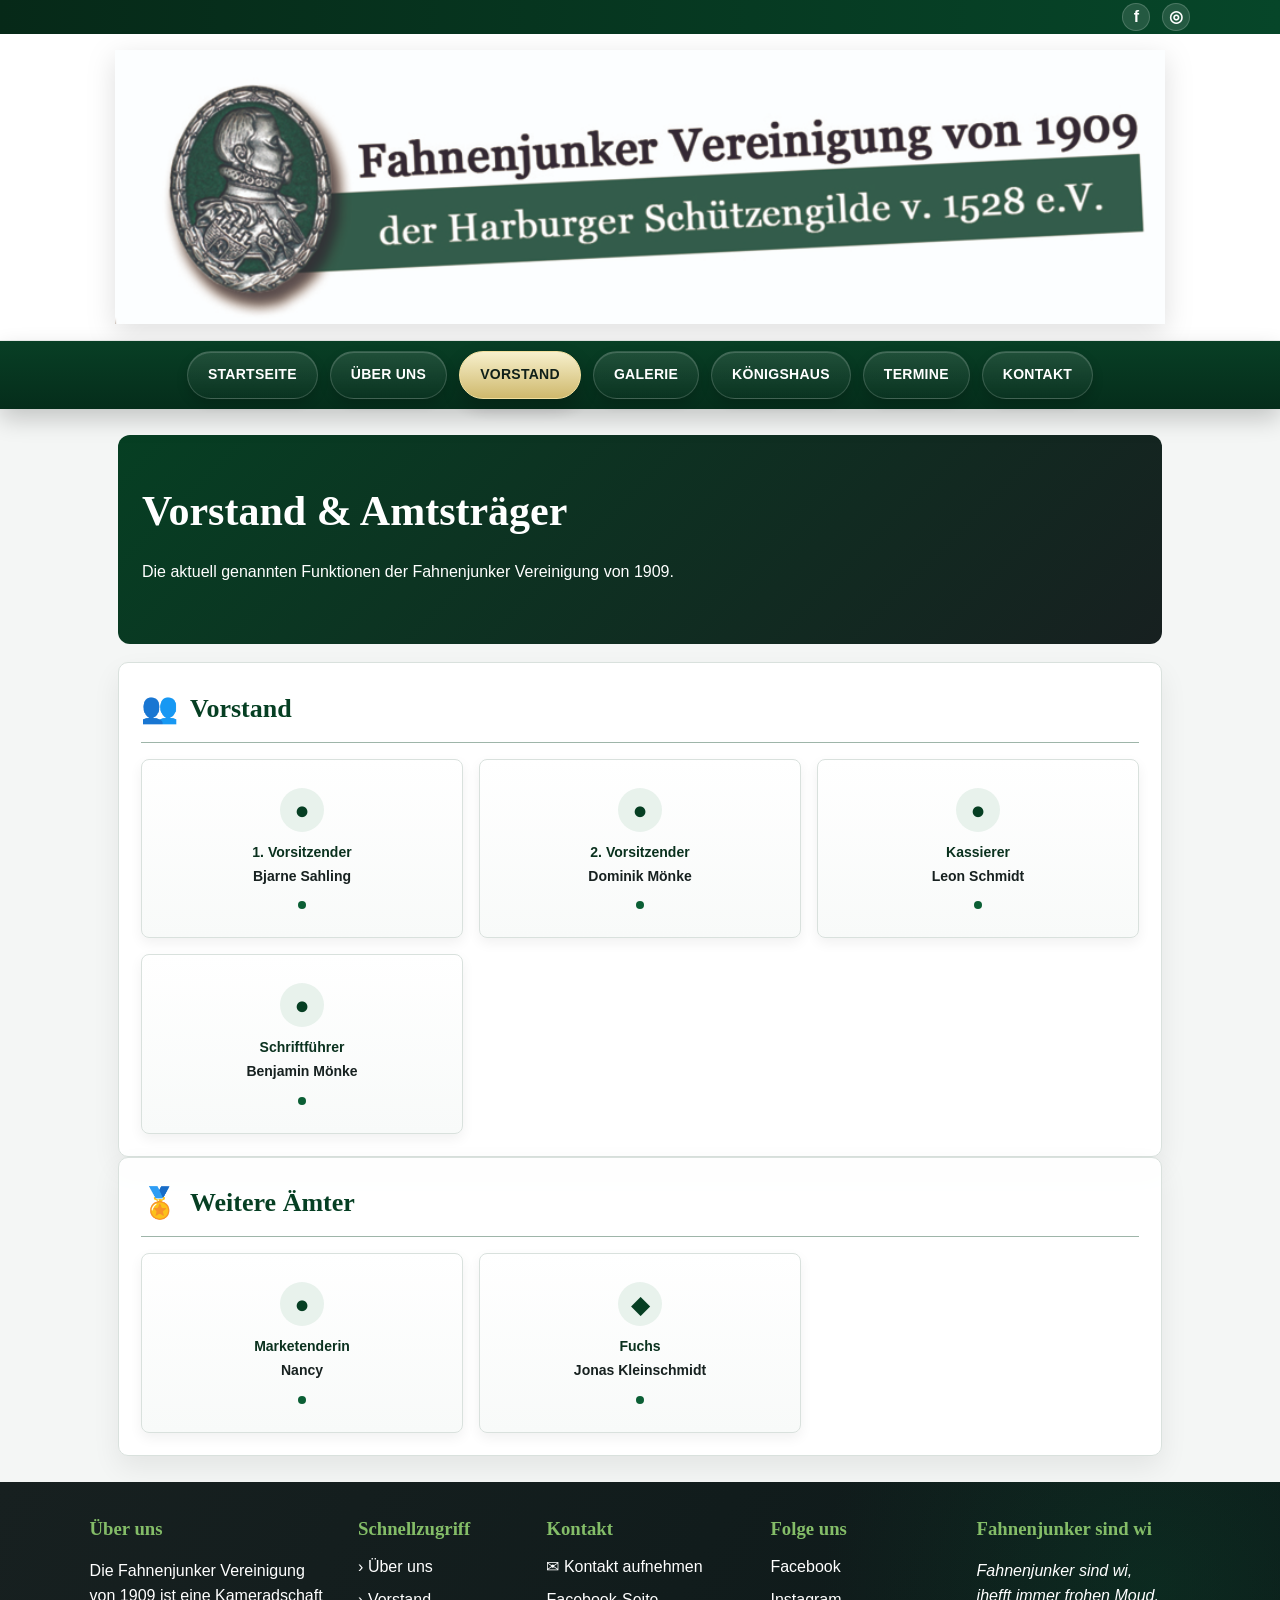
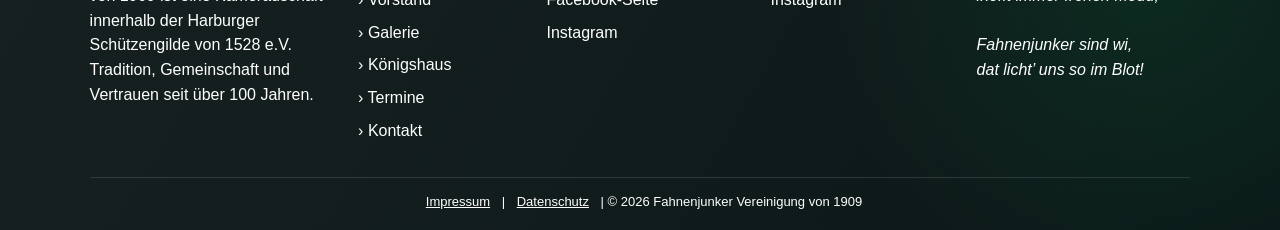
<file: vorstand.html>
<!doctype html><html lang="de"><head><meta charset="utf-8"><meta name="viewport" content="width=device-width,initial-scale=1"><title>Vorstand – Fahnenjunker</title><meta name="description" content="Fahnenjunker Vereinigung von 1909 der Harburger Schützengilde von 1528 e.V."><link rel="stylesheet" href="style.css"></head><body>
<div class="topbar"><a class="social-mini" href="https://www.facebook.com/share/1bMhNrFYXb/?mibextid=wwXIfr" target="_blank" rel="noopener" aria-label="Facebook">f</a><a class="social-mini" href="https://www.instagram.com/fahnenjunker?igsh=MXdiOWY1bDBiOTQwOA==" target="_blank" rel="noopener" aria-label="Instagram">◎</a></div>
<header class="brand"><img src="banner.jpg" alt="Fahnenjunker Vereinigung von 1909 der Harburger Schützengilde v. 1528 e.V."></header>
<nav class="nav"><div class="nav-inner"><a class="" href="index.html">Startseite</a><a class="" href="ueber-uns.html">Über uns</a><a class="active" href="vorstand.html">Vorstand</a><a class="" href="galerie.html">Galerie</a><a class="" href="koenigshaus.html">Königshaus</a><a class="" href="termine.html">Termine</a><a class="" href="kontakt.html">Kontakt</a></div></nav>
<main class="content"><section class="page-hero"><h1>Vorstand & Amtsträger</h1><p>Die aktuell genannten Funktionen der Fahnenjunker Vereinigung von 1909.</p></section><section class="card"><h2><span class="icon">👥</span>Vorstand</h2><div class="clean-board"><div class="person"><div class="avatar">●</div><strong>1. Vorsitzender</strong><span>Bjarne Sahling</span></div><div class="person"><div class="avatar">●</div><strong>2. Vorsitzender</strong><span>Dominik Mönke</span></div><div class="person"><div class="avatar">●</div><strong>Kassierer</strong><span>Leon Schmidt</span></div><div class="person"><div class="avatar">●</div><strong>Schriftführer</strong><span>Benjamin Mönke</span></div></div></section><section class="card"><h2><span class="icon">🏅</span>Weitere Ämter</h2><div class="clean-board"><div class="person"><div class="avatar">●</div><strong>Marketenderin</strong><span>Nancy</span></div><div class="person"><div class="avatar">◆</div><strong>Fuchs</strong><span>Jonas Kleinschmidt</span></div></div></section></main>
<footer class="footer"><div class="footer-grid"><div><h3>Über uns</h3><p>Die Fahnenjunker Vereinigung von 1909 ist eine Kameradschaft innerhalb der Harburger Schützengilde von 1528 e.V. Tradition, Gemeinschaft und Vertrauen seit über 100 Jahren.</p></div><div><h3>Schnellzugriff</h3><a href="ueber-uns.html">› Über uns</a><a href="vorstand.html">› Vorstand</a><a href="galerie.html">› Galerie</a><a href="koenigshaus.html">› Königshaus</a><a href="termine.html">› Termine</a><a href="kontakt.html">› Kontakt</a></div><div><h3>Kontakt</h3><a href="kontakt.html">✉ Kontakt aufnehmen</a><a href="https://www.facebook.com/share/1bMhNrFYXb/?mibextid=wwXIfr" target="_blank" rel="noopener">Facebook-Seite</a><a href="https://www.instagram.com/fahnenjunker?igsh=MXdiOWY1bDBiOTQwOA==" target="_blank" rel="noopener">Instagram</a></div><div><h3>Folge uns</h3><a href="https://www.facebook.com/share/1bMhNrFYXb/?mibextid=wwXIfr" target="_blank" rel="noopener">Facebook</a><a href="https://www.instagram.com/fahnenjunker?igsh=MXdiOWY1bDBiOTQwOA==" target="_blank" rel="noopener">Instagram</a></div><div><h3>Fahnenjunker sind wi</h3><p class="poem">Fahnenjunker sind wi,<br>ihefft immer frohen Moud,<br><br>Fahnenjunker sind wi,<br>dat licht’ uns so im Blot!</p></div></div><div class="legal"><a href="impressum.html">Impressum</a> | <a href="datenschutz.html">Datenschutz</a> | © 2026 Fahnenjunker Vereinigung von 1909</div></footer>
</body></html>
</file>
<file: style.css>
:root{--green:#063f23;--green2:#0b5f35;--green3:#0d7a45;--anth:#172020;--anth2:#26302f;--white:#fff;--cream:#f5f7f4;--line:#d9e1dd;--gold:#d8c27e;--soft:#edf2ef}*{box-sizing:border-box}html{scroll-behavior:smooth}body{margin:0;font-family:Arial,Helvetica,sans-serif;background:#f4f6f5;color:#172120;line-height:1.55}a{color:inherit}.topbar{height:34px;background:linear-gradient(90deg,#062918,#064629);color:white;display:flex;justify-content:flex-end;align-items:center;padding:0 clamp(18px,7vw,110px);gap:12px}.social-mini{width:28px;height:28px;border-radius:999px;display:inline-flex;align-items:center;justify-content:center;text-decoration:none;font-weight:900;background:rgba(255,255,255,.12);border:1px solid rgba(255,255,255,.18);transition:.2s}.social-mini:hover{background:white;color:var(--green);transform:translateY(-1px)}.brand{background:white;padding:16px clamp(16px,7vw,110px);text-align:center;border-bottom:1px solid #edf0ee}.brand img{width:min(1050px,100%);height:auto;display:block;margin:auto;filter:drop-shadow(0 8px 14px rgba(0,0,0,.13))}.nav{position:sticky;top:0;z-index:20;background:linear-gradient(180deg,#083f25,#052d1b);box-shadow:0 10px 24px rgba(0,0,0,.20)}.nav-inner{max-width:1220px;margin:auto;display:flex;justify-content:center;align-items:center;gap:12px;flex-wrap:wrap;padding:10px 18px}.nav a{color:white;text-decoration:none;padding:12px 20px;border-radius:999px;font-weight:800;font-size:14px;letter-spacing:.02em;text-transform:uppercase;background:linear-gradient(180deg,rgba(255,255,255,.10),rgba(255,255,255,.02));border:1px solid rgba(255,255,255,.16);box-shadow:inset 0 1px 0 rgba(255,255,255,.16),0 5px 12px rgba(0,0,0,.16);transition:.22s}.nav a:hover{transform:translateY(-2px);background:linear-gradient(180deg,#147344,#0b4f2d);border-color:rgba(255,255,255,.35)}.nav a.active{background:linear-gradient(180deg,#f7f0cc,#cfb96d);color:#102019;border-color:#f2df9d;box-shadow:0 8px 18px rgba(0,0,0,.22)}.hero{min-height:430px;background:linear-gradient(90deg,rgba(5,16,12,.82) 0%,rgba(7,45,25,.64) 38%,rgba(0,0,0,.18) 70%),url('hero.jpg') center 37%/cover no-repeat;color:white;display:flex;align-items:center;border-bottom:6px solid white}.hero-content{max-width:1220px;margin:auto;width:100%;padding:66px 24px}.hero h1{font-family:Georgia,'Times New Roman',serif;font-size:clamp(42px,5.8vw,72px);line-height:1.04;margin:0 0 18px;text-shadow:0 2px 10px rgba(0,0,0,.35)}.accent{width:78px;height:4px;background:#a8d778;margin:0 0 20px;border-radius:4px}.hero p{font-size:22px;margin:0 0 28px}.btns{display:flex;gap:14px;flex-wrap:wrap}.btn{display:inline-flex;align-items:center;justify-content:center;padding:13px 26px;border-radius:8px;text-decoration:none;font-weight:900;text-transform:uppercase;font-size:14px;letter-spacing:.02em;transition:.2s}.btn.primary{background:linear-gradient(180deg,#168449,#0a5c34);color:white;box-shadow:0 8px 18px rgba(0,0,0,.22)}.btn.secondary{border:1px solid rgba(255,255,255,.75);color:white;background:rgba(0,0,0,.18)}.btn:hover{transform:translateY(-2px)}.home-grid{max-width:1220px;margin:16px auto 10px;padding:0 18px;display:grid;grid-template-columns:1.05fr 1.75fr 1.05fr;gap:16px}.card{background:rgba(255,255,255,.96);border:1px solid var(--line);border-radius:10px;box-shadow:0 12px 28px rgba(0,0,0,.07);padding:22px}.card h2{font-family:Georgia,'Times New Roman',serif;color:var(--green);font-size:26px;margin:0 0 16px;display:flex;align-items:center;gap:12px;border-bottom:1px solid #9eb5a9;padding-bottom:10px}.icon{font-size:30px;color:var(--green)}.rule{border:0;border-top:1px solid #9eb5a9;margin:22px 0}.board-grid{display:grid;grid-template-columns:repeat(4,1fr);gap:14px}.person{border:1px solid var(--line);border-radius:8px;text-align:center;padding:18px 10px;background:linear-gradient(180deg,#fff,#f8faf9);box-shadow:0 5px 13px rgba(0,0,0,.06)}.person .avatar{width:44px;height:44px;margin:0 auto 10px;display:flex;align-items:center;justify-content:center;border-radius:50%;background:#e8f2ec;color:var(--green);font-size:25px}.person strong{display:block;color:#0a311e;font-size:14px}.person span{font-weight:800;font-size:14px}.person:after{content:'';display:block;width:8px;height:8px;background:var(--green2);border-radius:50%;margin:13px auto 0}.wide{grid-column:span 2;display:grid;grid-template-columns:1fr 1fr;gap:14px;align-items:center}.events{background:linear-gradient(145deg,#063f23,#075b33);color:white;border:0}.events h2{color:white;border-color:rgba(255,255,255,.35)}.event{display:grid;grid-template-columns:56px 1fr 18px;gap:12px;align-items:center;border-bottom:1px solid rgba(255,255,255,.28);padding:11px 0}.date{border:1px solid rgba(255,255,255,.72);border-radius:6px;text-align:center;padding:5px}.date small{display:block;font-size:11px}.date b{font-size:22px}.event p{margin:0;font-size:13px}.event strong{font-size:15px}.download{text-align:center;margin-top:18px}.download a{border:1px solid rgba(255,255,255,.8);border-radius:8px;padding:12px 20px;display:inline-block;text-decoration:none;font-weight:900}.content{max-width:1080px;margin:26px auto;padding:0 18px}.page-hero{background:linear-gradient(135deg,#063f23,#172020);color:white;padding:44px 24px;border-radius:12px;margin-bottom:18px}.page-hero h1{font-family:Georgia,serif;font-size:42px;margin:0}.page-hero p{max-width:680px}.clean-board{display:grid;grid-template-columns:repeat(3,1fr);gap:16px}.clean-board .person{padding:28px 14px}.gallery{display:grid;grid-template-columns:repeat(3,1fr);gap:18px}.gallery img{width:100%;height:245px;object-fit:cover;border-radius:10px;box-shadow:0 10px 22px rgba(0,0,0,.13)}.notice{background:#f7faf8;border-left:4px solid var(--green);padding:14px;margin:16px 0}.contact-list{list-style:none;padding:0}.contact-list li{margin:14px 0}.simple-list{padding-left:18px}.simple-list li{margin:12px 0}.footer{background:radial-gradient(circle at 90% 30%,rgba(10,92,52,.25),transparent 28%),linear-gradient(120deg,#172020,#0b1818);color:white;margin-top:18px;padding:32px clamp(18px,7vw,110px) 18px}.footer-grid{max-width:1220px;margin:auto;display:grid;grid-template-columns:1.35fr .9fr 1.1fr 1fr 1.2fr;gap:28px}.footer h3{font-family:Georgia,serif;color:#84bd68;margin:0 0 12px}.footer a{text-decoration:none;color:white;display:block;margin:8px 0}.footer a:hover{text-decoration:underline}.poem{font-style:italic}.legal{border-top:1px solid rgba(255,255,255,.12);max-width:1220px;margin:25px auto 0;padding-top:14px;text-align:center;font-size:13px}.legal a{display:inline;margin:0 8px;text-decoration:underline}.subtle{color:#52615d}@media(max-width:1050px){.home-grid{grid-template-columns:1fr}.board-grid{grid-template-columns:repeat(2,1fr)}.wide{grid-column:span 1}.footer-grid{grid-template-columns:1fr 1fr}.gallery{grid-template-columns:1fr 1fr}.clean-board{grid-template-columns:1fr 1fr}.brand{padding:14px 16px}.hero{min-height:360px}.nav-inner{gap:8px}.nav a{padding:10px 14px;font-size:13px}}@media(max-width:620px){.topbar{justify-content:center}.brand img{width:100%}.nav{position:relative}.nav-inner{display:grid;grid-template-columns:1fr 1fr}.nav a{text-align:center}.hero-content{padding:48px 18px}.home-grid{padding:0 12px}.board-grid,.wide,.footer-grid,.gallery,.clean-board{grid-template-columns:1fr}.card{padding:18px}.page-hero h1{font-size:34px}}


/* Königshaus */
.royal-hero{background:linear-gradient(135deg,#063f23 0%,#172020 65%,#2d2411 100%)}
.eyebrow{text-transform:uppercase;letter-spacing:.12em;font-size:13px;font-weight:900;color:#7ab56b;margin:0 0 8px}.royal-feature{display:grid;grid-template-columns:1.05fr .95fr;gap:28px;align-items:center;padding:0;overflow:hidden}.royal-copy{padding:34px}.royal-copy h2{font-size:clamp(34px,5vw,56px);border:0;margin:0 0 8px;color:#063f23}.royal-year{font-size:21px;font-weight:900;color:#172020}.royal-photo-wrap{height:100%;min-height:350px;background:linear-gradient(135deg,#0b3f26,#172020);display:flex;align-items:center;justify-content:center}.royal-photo{width:100%;height:100%;object-fit:cover;display:block}.royal-media-grid{display:grid;grid-template-columns:1fr 1fr;gap:18px}.royal-media-grid figure{margin:0;background:#f7faf8;border:1px solid var(--line);border-radius:12px;overflow:hidden;box-shadow:0 10px 24px rgba(0,0,0,.08)}.royal-media-grid img{width:100%;height:260px;object-fit:cover;display:block}.royal-media-grid figcaption{padding:14px 16px;font-weight:900;color:#063f23}.king-gallery img{height:260px}.timeline{display:grid;gap:12px}.timeline-item{display:grid;grid-template-columns:150px 1fr auto;gap:16px;align-items:center;background:#f8faf9;border:1px solid var(--line);border-left:6px solid var(--green2);border-radius:10px;padding:16px 18px}.timeline-item span{font-weight:900;color:#063f23}.timeline-item strong{font-size:18px}.timeline-item em{font-style:normal;color:#52615d}.timeline-item.current{border-left-color:#d8c27e;background:linear-gradient(90deg,#fbf7df,#fff)}
@media(max-width:760px){.royal-feature{grid-template-columns:1fr}.royal-photo-wrap{min-height:260px}.royal-media-grid{grid-template-columns:1fr}.timeline-item{grid-template-columns:1fr;gap:4px}}
</file>
